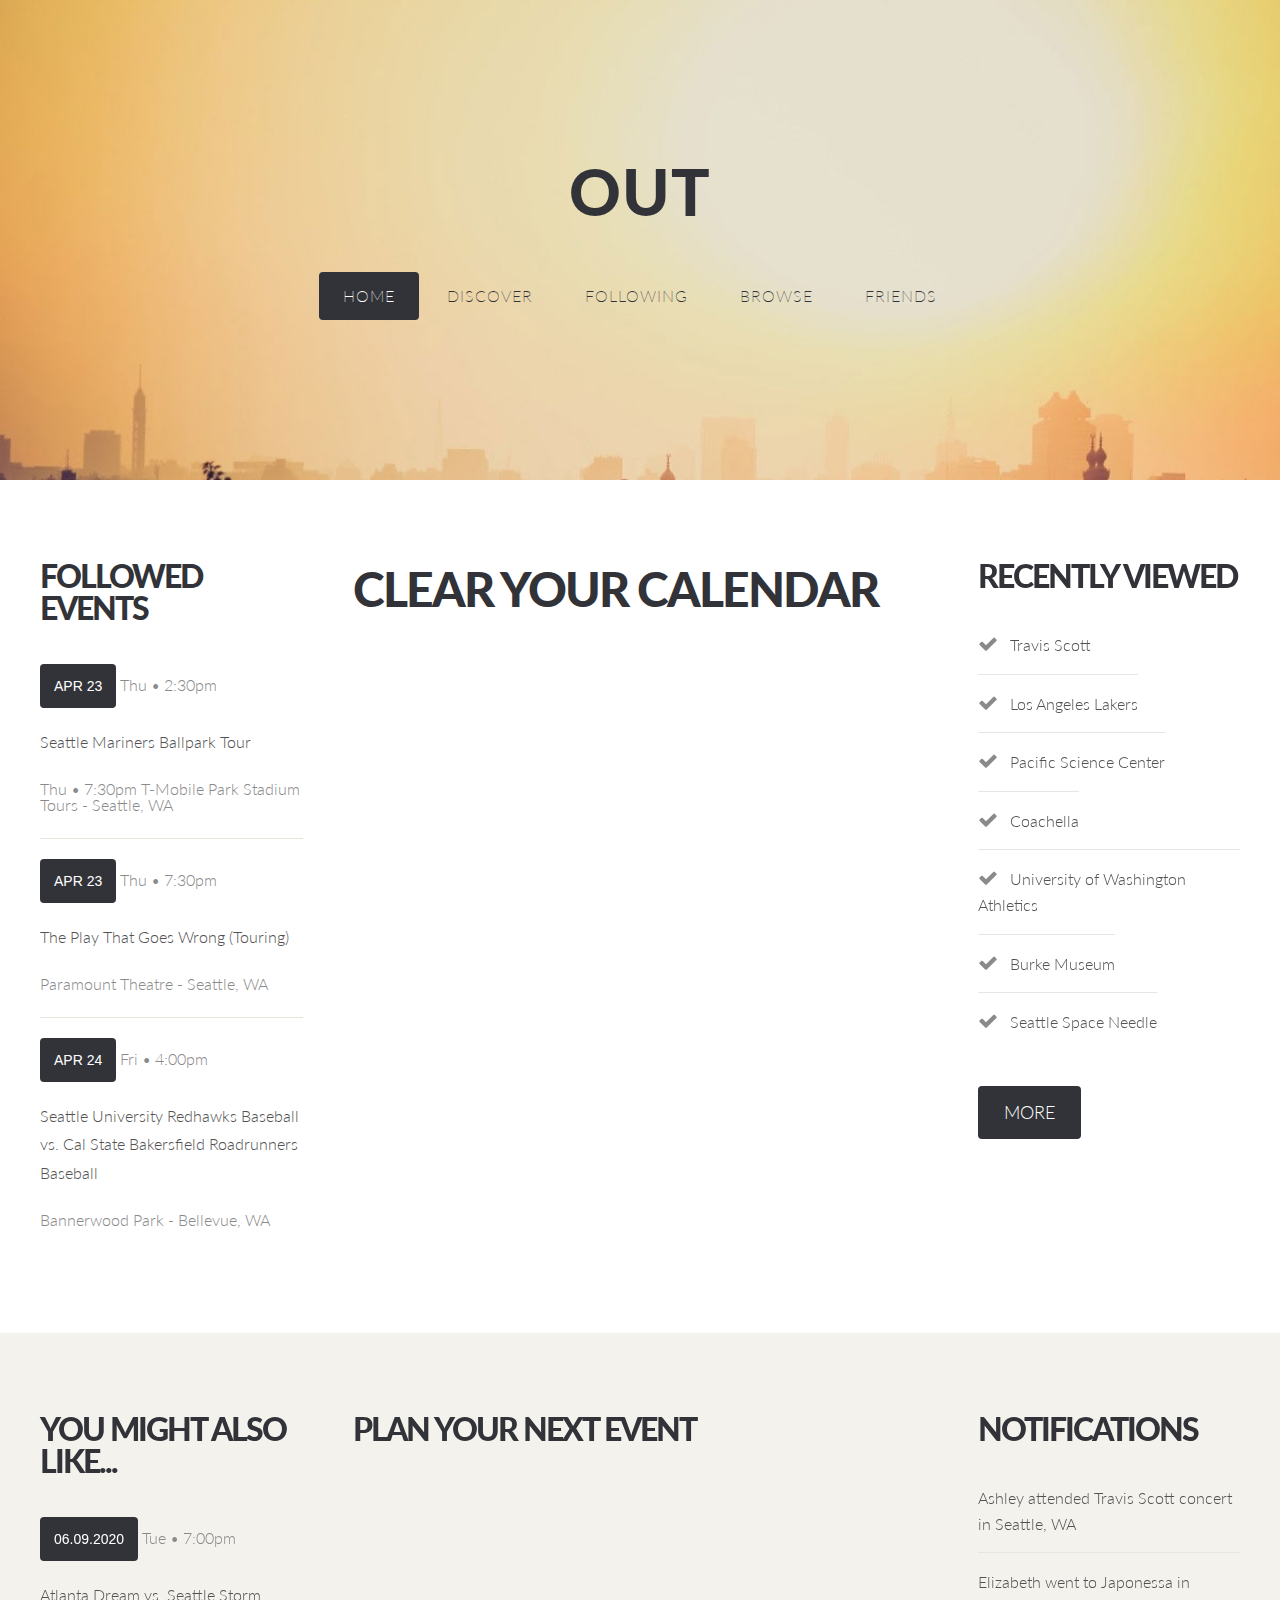
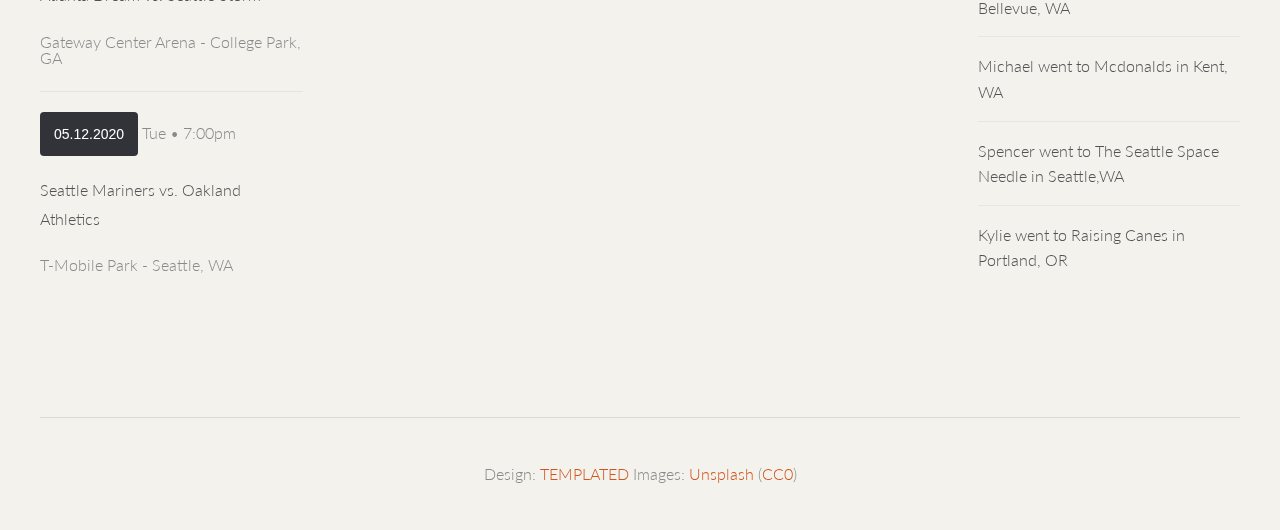
<file: templated-synchronous/index.html>
<!DOCTYPE HTML>
<!--
	Synchronous by TEMPLATED
    templated.co @templatedco
    Released for free under the Creative Commons Attribution 3.0 license (templated.co/license)
-->
<html>
	<head>
		<title>Synchronous by TEMPLATED</title>
		<meta http-equiv="content-type" content="text/html; charset=utf-8" />
		<meta name="description" content="" />
		<meta name="keywords" content="" />
		<link href='http://fonts.googleapis.com/css?family=Lato:300,400,700,900' rel='stylesheet' type='text/css'>
		<!--[if lte IE 8]><script src="js/html5shiv.js"></script><![endif]-->
		<script src="http://ajax.googleapis.com/ajax/libs/jquery/1.11.0/jquery.min.js"></script>
		<script src="js/skel.min.js"></script>
		<script src="js/skel-panels.min.js"></script>
		<script src="js/init.js"></script>
		<noscript>
			<link rel="stylesheet" href="css/skel-noscript.css" />
			<link rel="stylesheet" href="css/style.css" />
		</noscript>
		<!--[if lte IE 8]><link rel="stylesheet" href="css/ie/v8.css" /><![endif]-->
		<!--[if lte IE 9]><link rel="stylesheet" href="css/ie/v9.css" /><![endif]-->
	</head>
	<body class="homepage">
		<div id="wrapper">
			
			<!-- Header -->
			<div id="header">
				<div class="container"> 
					
					<!-- Logo -->
					<div id="logo">
						<h1><a href="#">OUT</a></h1>
						
					</div>
					
					<!-- Nav -->
					<nav id="nav">
						<ul>
							<li class="active"><a href="index.html">Home</a></li>
							<li><a href="threecolumn.html">Discover</a></li>
							<li><a href="twocolumn1.html">Following</a></li>
							<li><a href="twocolumn2.html">Browse</a></li>
							<li><a href="onecolumn.html">Friends</a></li>
						</ul>
					</nav>
				</div>
			</div>
			<!-- /Header -->
			
			<div id="page">
				<div class="container">
					<div class="row">
						<div class="3u">
							<section id="sidebar1">
								<header>
									<h2>Followed Events</h2>
								</header>
								<ul class="style3">
									<li class="first">
										<p class="date"><a href="#">Apr <b>23</b></a></p>
										
										<span>Thu • 2:30pm</span>

										<p><a href="#">Seattle Mariners Ballpark Tour </a></p>
										<span>Thu • 7:30pm</span>
										<span>T-Mobile Park Stadium Tours - Seattle, WA</span>
									</li>
									<li>
										<p class="date"><a href="#">Apr <b>23</b></a></p>
										<span>Thu • 7:30pm</span>
										<p><a href="#">The Play That Goes Wrong (Touring)</a></p>
										<span>Paramount Theatre - Seattle, WA</span>
									</li>
									<li>
										<p class="date"><a href="#">Apr <b>24</b></a> </p>
										<span>Fri • 4:00pm</span>
										<p><a href="#">Seattle University Redhawks Baseball vs. Cal State Bakersfield Roadrunners Baseball</a></p>
										<span>Bannerwood Park - Bellevue, WA</span>
									</li>
								</ul>
							</section>
						</div>
						<div class="6u skel-cell-important">
							<section id="content" >
								<header>
									<h2>Clear your calendar</h2>
									<iframe src="https://calendar.google.com/calendar/embed?src=en.usa%23holiday%40group.v.calendar.google.com&ctz=America%2FLos_Angeles" style="border: 0" width="600" height="600" frameborder="0" scrolling="no"></iframe>
								</header>
								
							</section>
						</div>
						<div class="3u">
							<section id="sidebard2">
								<header>
									<h2>Recently viewed</h2>
								</header>
								<ul class="style1">
									<li class="first"><span class="fa fa-check"></span><a href="#">Travis Scott</a></li>
									<li><span class="fa fa-check"></span><a href="#">Los Angeles Lakers</a></li>
									<li><span class="fa fa-check"></span><a href="#">Pacific Science Center</a></li>
									<li><span class="fa fa-check"></span><a href="#">Coachella</a></li>
									<li><span class="fa fa-check"></span><a href="#">University of Washington Athletics</a></li>
									<li><span class="fa fa-check"></span><a href="#">Burke Museum</a></li>
									<li><span class="fa fa-check"></span><a href="#">Seattle Space Needle</a></li>
								</ul>
								<a href="#" class="button">More</a>
							</section>
						</div>
					</div>

				</div>	
			</div>

			<!-- Footer -->
			<div id="footer">
				<div class="container">
					<div class="row">
						<div class="3u">
							<section id="box1">
								<header>
									<h2>You might also like...</h2>
								</header>
								<ul class="style3">
									<li class="first">
										<p class="date"><a href="#">06.09.2020</a></p>
										<span>Tue • 7:00pm</span>
										<p><a href="#">Atlanta Dream vs. Seattle Storm</a></p>
										<span>Gateway Center Arena - College Park, GA</span>
									</li>
									<li>
										<p class="date"><a href="#">05.12.2020</a></p>
										<span>Tue • 7:00pm</span>
										<p><a href="#">Seattle Mariners vs. Oakland Athletics </a> </p>
										<span>T-Mobile Park - Seattle, WA</span>
									</li>
								</ul>
							</section>
						</div>
						<div class="6u">
							<section id="box2">
								<header>
									<h2>plan your next event</h2>
								</header>
		
								<iframe src="https://www.google.com/maps/embed?pb=!1m18!1m12!1m3!1d21520.537710201963!2d-122.35304675334336!3d47.60538271780127!2m3!1f0!2f0!3f0!3m2!1i1024!2i768!4f13.1!3m3!1m2!1s0x54906ab6b122572d%3A0x4cc65f51348e1d43!2sDowntown%20Seattle%2C%20Seattle%2C%20WA!5e0!3m2!1sen!2sus!4v1587691685291!5m2!1sen!2sus" width="600" height="450" frameborder="0" style="border:0;" allowfullscreen="" aria-hidden="false" tabindex="0"></iframe>
							</section>
						</div>
						<div class="3u">
							<section id="box3">
								<header>
									<h2>Notifications</h2>
								</header>
								<ul class="style1">
									<li class="first"><a href="#">Ashley attended Travis Scott concert in Seattle, WA </a></li>
									<li><a href="#">Elizabeth went to Japonessa in Bellevue, WA</a></li>
									<li><a href="#">Michael went to Mcdonalds in Kent, WA</a></li>
									<li><a href="#">Spencer went to The Seattle Space Needle in Seattle,WA</a></li>
									<li><a href="#">Kylie went to Raising Canes in Portland, OR</a></li>
								</ul>
							</section>
						</div>
					</div>
				</div>
			</div>

			<!-- Copyright -->
			<div id="copyright">
				<div class="container">
					Design: <a href="http://templated.co">TEMPLATED</a> Images: <a href="http://unsplash.com">Unsplash</a> (<a href="http://unsplash.com/cc0">CC0</a>)
				</div>
			</div>
			
		</div>
	</body>
</html>
</file>
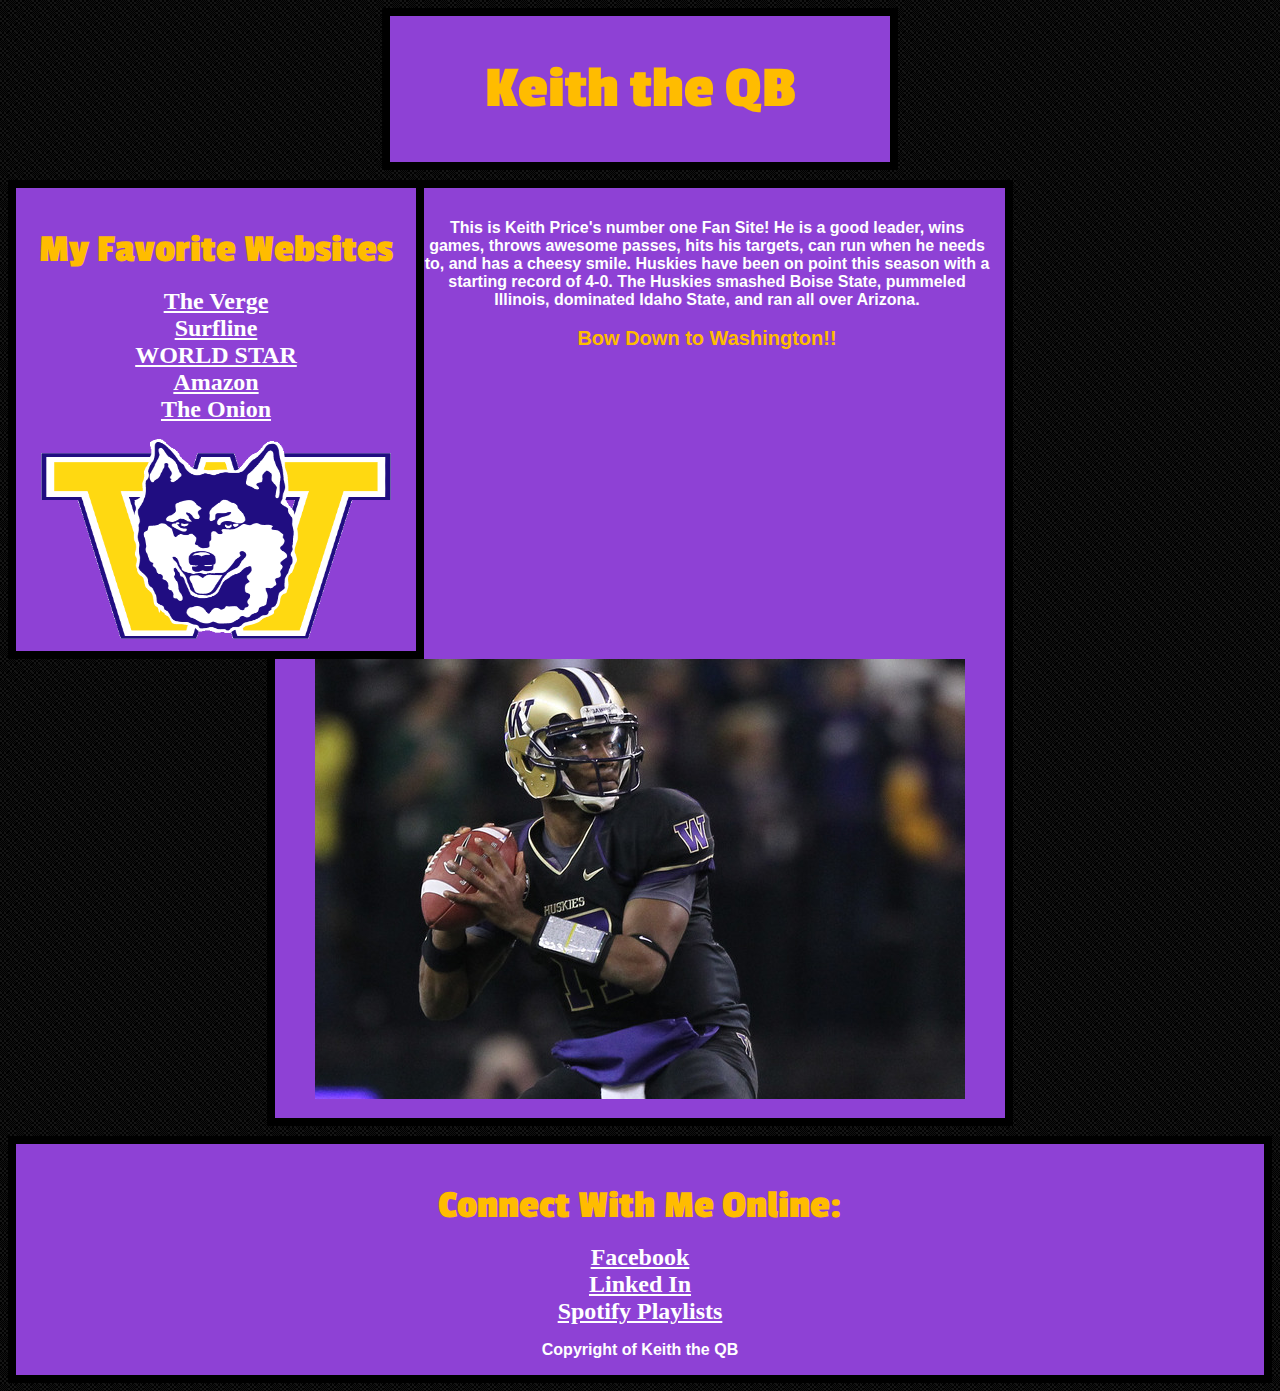
<file: introToCss.html>
<!DOCTYPE html>
	<head> 
		<title> Keith the QB  </title>
		<link rel="stylesheet" type="text/css" href="test.css" />
		<link href='http://fonts.googleapis.com/css?family=Passion+One' rel='stylesheet' type='text/css'>
	</head>

	<body>
		<div id = "Header">
			<h1> Keith the QB </h1>
		</div>
		
		<div id = "LeftNav">
			<h3> My Favorite Websites </h3>
			<ul>
				<li><a href="https://www.theverge.com">The Verge</a></li>
				<li><a href="https://www.surfline.com">Surfline</a></li>
				<li><a href="https://www.worldstarhiphop">WORLD STAR</a></li>
				<li><a href="https://www.amazon.com">Amazon</a></li>
				<li><a href="https://www.theonion.com">The Onion</a></li>
			</ul>
			<img src="icon.gif" width="350px" height="200px">
		</div>
		
		<div id = "Content">
			<p> This is Keith Price's number one Fan Site! He is a good leader, wins games, throws awesome passes, hits his targets, can run when he needs to, and has a cheesy smile. Huskies have been on point this season with a starting record of 4-0. The Huskies smashed Boise State, pummeled Illinois, dominated Idaho State, and ran all over Arizona. <br /><br /> <span id="bow">Bow Down to Washington!!</span></p>
			<img src="price.jpg">
		</div>
		
		<div id = "Footer">
			<h3>Connect With Me Online:</h3>
			<ul>
				<li><a href="https://www.Facebook.com">Facebook</a></li>
				<li><a href="https://www.Linkedin.com">Linked In</a></li>
				<li><a href="https://www.Spotify.com">Spotify Playlists</a></li>
			</ul>
			<p>Copyright of Keith the QB</p>
		</div>

	</body>

</html>
</file>
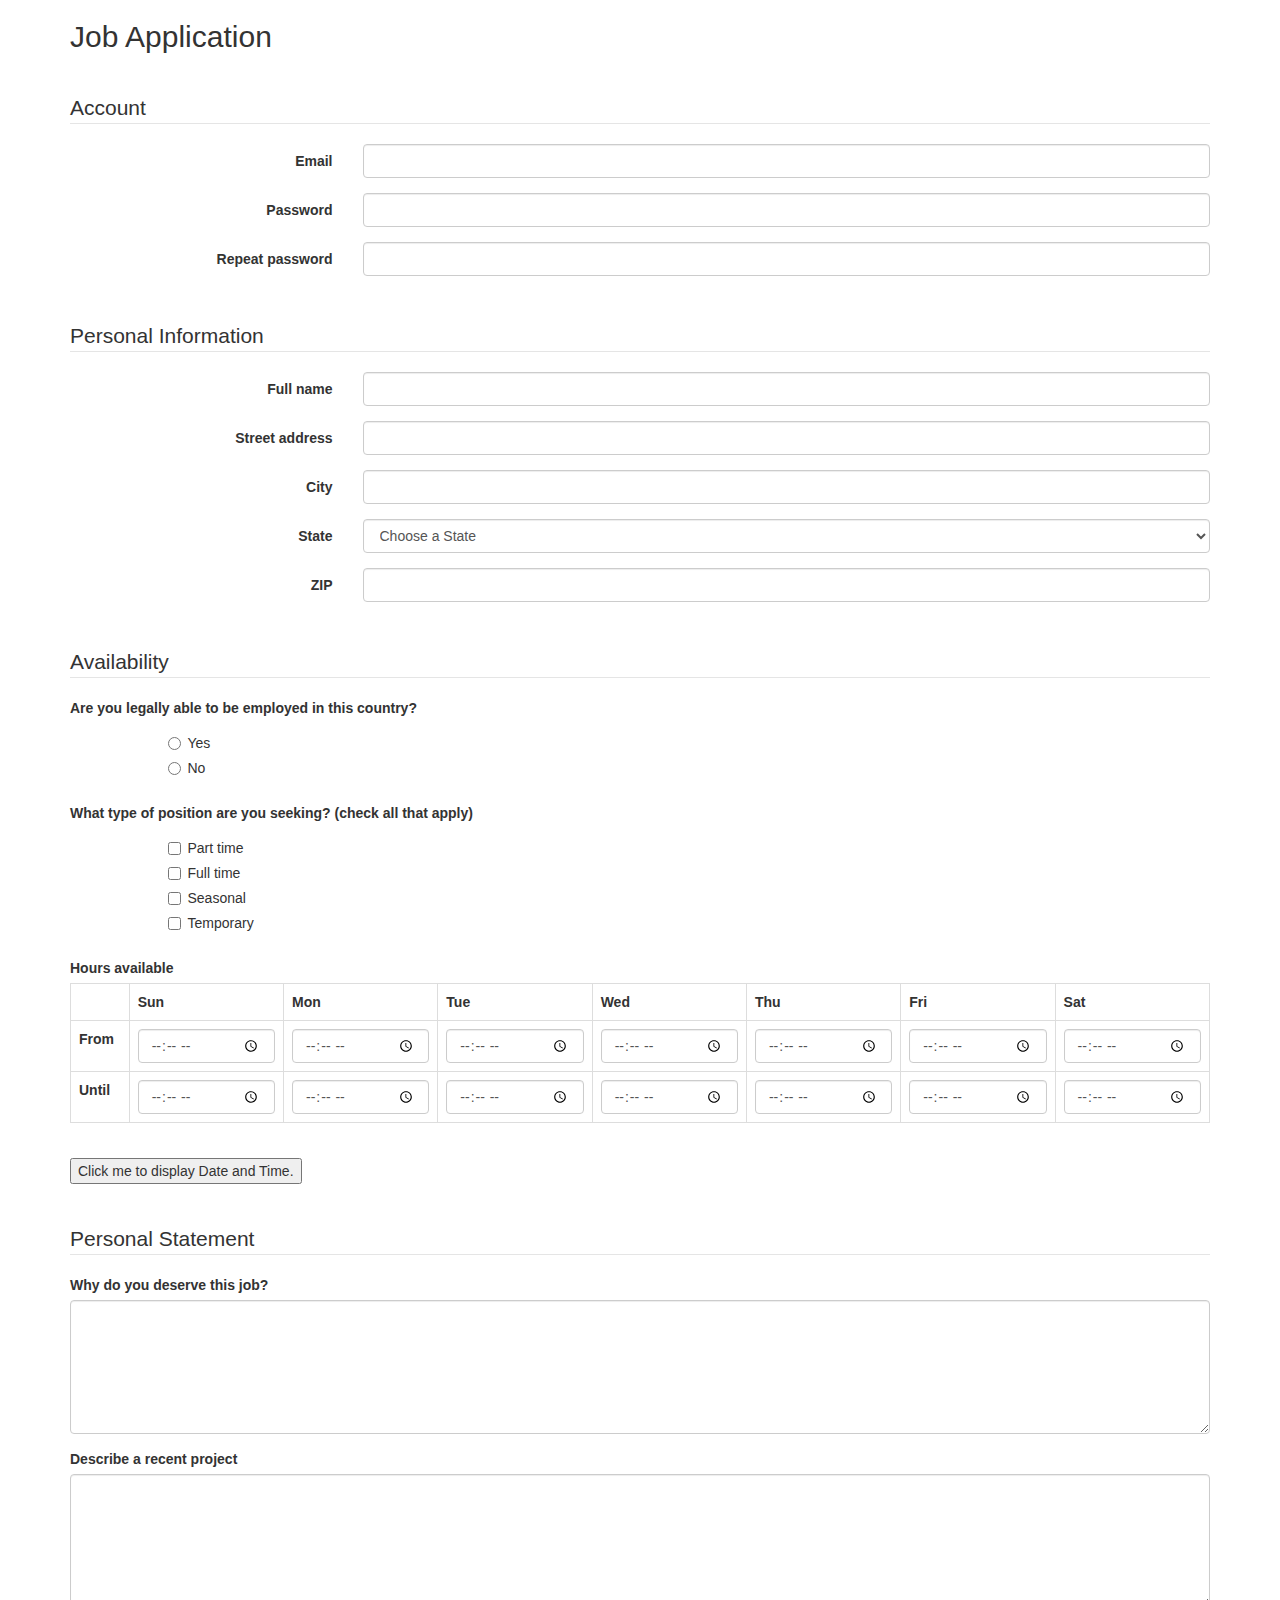
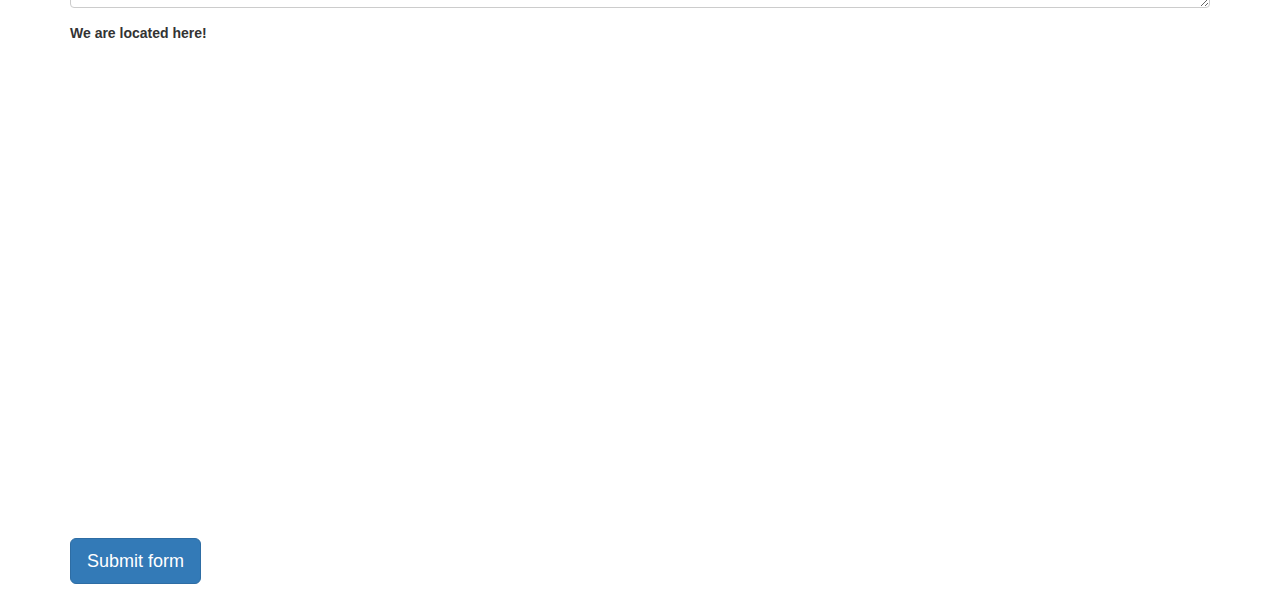
<file: JobApplicationForm.html>
<!DOCTYPE html>
<html>
<head>
	<meta charset="utf-8">
	<meta name="viewport" content="width=device-width, initial-scale=1.0">
	<title>Job Application</title>
	<link href="http://netdna.bootstrapcdn.com/bootstrap/3.0.0/css/bootstrap.min.css" rel="stylesheet">
	
</head>
<body>
<div class="container">

<h2>Job Application</h2>
<p>&nbsp;</p>

<form role="form" action="http://gclass.alexburner.com/formtest.php" method="post">

	<fieldset class="form-horizontal" >
		<legend>Account</legend>
		<div class="form-group">
			<label class="col-sm-3 control-label">Email</label>
			<div class="col-sm-9">
				<input class="form-control" type="text" name="email">
			</div>
		</div>
		<div class="form-group">
			<label class="col-sm-3 control-label">Password</label>
			<div class="col-sm-9">
				<input class="form-control" type="password" name="password">
			</div>
		</div>
		<div class="form-group">
			<label class="col-sm-3 control-label">Repeat password</label>
			<div class="col-sm-9">
				<input class="form-control" type="password" name="repeat_password">
			</div>
		</div>
	</fieldset>

	<p>&nbsp;</p>

	<fieldset class="form-horizontal" >
		<legend>Personal Information</legend>
		<div class="form-group">
			<label class="col-sm-3 control-label">Full name</label>
			<div class="col-sm-9">
				<input class="form-control" type="text" name="name">
			</div>
		</div>
		<div class="form-group">
			<label class="col-sm-3 control-label">Street address</label>
			<div class="col-sm-9">
				<input class="form-control" type="text" name="street">
			</div>
		</div>
		<div class="form-group">
			<label class="col-sm-3 control-label">City</label>
			<div class="col-sm-9">
				<input class="form-control" type="text" name="city">
			</div>
		</div>
		<div class="form-group">
			<label class="col-sm-3 control-label">State</label>
			<div class="col-sm-9">
				<select class="form-control" name="state">
					<option value="" selected="true">Choose a State</option>
					<option value="AL">Alabama</option>
					<option value="AK">Alaska</option>
					<option value="AZ">Arizona</option>
					<option value="AR">Arkansas</option>
					<option value="CA">California</option>
					<option value="CO">Colorado</option>
					<option value="CT">Connecticut</option>
					<option value="DE">Delaware</option>
					<option value="DC">District of Columbia</option>
					<option value="FL">Florida</option>
					<option value="GA">Georgia</option>
					<option value="HI">Hawaii</option>
					<option value="ID">Idaho</option>
					<option value="IL">Illinois</option>
					<option value="IN">Indiana</option>
					<option value="IA">Iowa</option>
					<option value="KS">Kansas</option>
					<option value="KY">Kentucky</option>
					<option value="LA">Louisiana</option>
					<option value="ME">Maine</option>
					<option value="MD">Maryland</option>
					<option value="MA">Massachusetts</option>
					<option value="MI">Michigan</option>
					<option value="MN">Minnesota</option>
					<option value="MS">Mississippi</option>
					<option value="MO">Missouri</option>
					<option value="MT">Montana</option>
					<option value="NE">Nebraska</option>
					<option value="NV">Nevada</option>
					<option value="NH">New Hampshire</option>
					<option value="NJ">New Jersey</option>
					<option value="NM">New Mexico</option>
					<option value="NY">New York</option>
					<option value="NC">North Carolina</option>
					<option value="ND">North Dakota</option>
					<option value="OH">Ohio</option>
					<option value="OK">Oklahoma</option>
					<option value="OR">Oregon</option>
					<option value="PA">Pennsylvania</option>
					<option value="RI">Rhode Island</option>
					<option value="SC">South Carolina</option>
					<option value="SD">South Dakota</option>
					<option value="TN">Tennessee</option>
					<option value="TX">Texas</option>
					<option value="UT">Utah</option>
					<option value="VT">Vermont</option>
					<option value="VA">Virginia</option>
					<option value="WA">Washington</option>
					<option value="WV">West Virginia</option>
					<option value="WI">Wisconsin</option>
					<option value="WY">Wyoming</option>
				</select>
			</div>
		</div>
		<div class="form-group">
			<label class="col-sm-3 control-label">ZIP</label>
			<div class="col-sm-9">
				<input class="form-control" type="text" name="zip">
			</div>
		</div>
	</fieldset>

	<p>&nbsp;</p>

	<fieldset>
		<legend>Availability</legend>
		<div class="form-group row">
			<label class="col-sm-12 control-label">Are you legally able to be employed in this country?</label>
			<div class="col-sm-offset-1 col-sm-11">
				<div class="radio">
					<label>
						<input type="radio" name="legal" value="yes">Yes
					</label>
				</div>
				<div class="radio">
					<label>
						<input type="radio" name="legal" value="no">No
					</label>
				</div>
			</div>
		</div>
		<div class="form-group row">
			<label class="col-sm-12 control-label">What type of position are you seeking? (check all that apply)</label>
			<div class="col-sm-offset-1 col-sm-11">
				<div class="checkbox">
					<label>
						<input type="checkbox" name="position_pt" value="parttime">
						Part time
					</label>
				</div>
				<div class="checkbox">
					<label>
						<input type="checkbox" name="position_ft" value="fulltime">
						Full time
					</label>
				</div>
				<div class="checkbox">
					<label>
						<input type="checkbox" name="position_sl" value="seasonal">
						Seasonal
					</label>
				</div>
				<div class="checkbox">
					<label>
						<input type="checkbox" name="position_tp" value="temporary">
						Temporary
					</label>
				</div>
			</div>
		</div>

		<div class="form-group row">
			<label class="col-sm-12 control-label">Hours available</label>
			<div class="col-sm-12">
				<table class="table table-bordered">
					<tr>
						<td></td>
						<th>Sun</th>
						<th>Mon</th>
						<th>Tue</th>
						<th>Wed</th>
						<th>Thu</th>
						<th>Fri</th>
						<th>Sat</th>
					</tr>
					<tr>
						<th>From</th>
						<td><input class="form-control" type="time" name="su_from"></td>
						<td><input class="form-control" type="time" name="mo_from"></td>
						<td><input class="form-control" type="time" name="tu_from"></td>
						<td><input class="form-control" type="time" name="we_from"></td>
						<td><input class="form-control" type="time" name="th_from"></td>
						<td><input class="form-control" type="time" name="fr_from"></td>
						<td><input class="form-control" type="time" name="sa_from"></td>
					</tr>
					<tr>
						<th>Until</th>
						<td><input class="form-control" type="time" name="su_until"></td>
						<td><input class="form-control" type="time" name="mo_until"></td>
						<td><input class="form-control" type="time" name="tu_until"></td>
						<td><input class="form-control" type="time" name="we_until"></td>
						<td><input class="form-control" type="time" name="th_until"></td>
						<td><input class="form-control" type="time" name="fr_until"></td>
						<td><input class="form-control" type="time" name="sa_until"></td>
					</tr>
				</table>
			</div>
		</div>
	</fieldset>
	<button type="button"
	onclick="document.getElementById('demo').innerHTML = Date()">
	Click me to display Date and Time.</button>
	<p id="demo"></p>
	<p>&nbsp;</p>

	<fieldset>
		<legend>Personal Statement</legend>
		<div class="form-group">
			<label class="control-label">Why do you deserve this job?</label>
			<textarea class="form-control" name="deserve" rows="6"></textarea>
		</div>
		<div class="form-group">
			<label class="control-label">Describe a recent project</label>
			<textarea class="form-control" name="project" rows="6"></textarea>
		</div>
		<p><b>We are located here!</b></p>
		<iframe src="https://www.google.com/maps/embed?pb=!1m18!1m12!1m3!1d2687.4972870156525!2d-122.30570858400851!3d47.65533507918784!2m3!1f0!2f0!3f0!3m2!1i1024!2i768!4f13.1!3m3!1m2!1s0x549014929d8535eb%3A0x6b742c7901b82ba3!2sUniversity%20of%20Washington!5e0!3m2!1sen!2sus!4v1587084903271!5m2!1sen!2sus" width="600" height="450" frameborder="0" style="border:0;" allowfullscreen="" aria-hidden="false" tabindex="0"></iframe>
		
	</fieldset>

	<p>&nbsp;</p>
	

	<input class="btn btn-primary btn-lg" type="submit" value="Submit form">

	<p>&nbsp;</p>
</form>
</div><!-- close .container -->
</body>
</html>
</file>
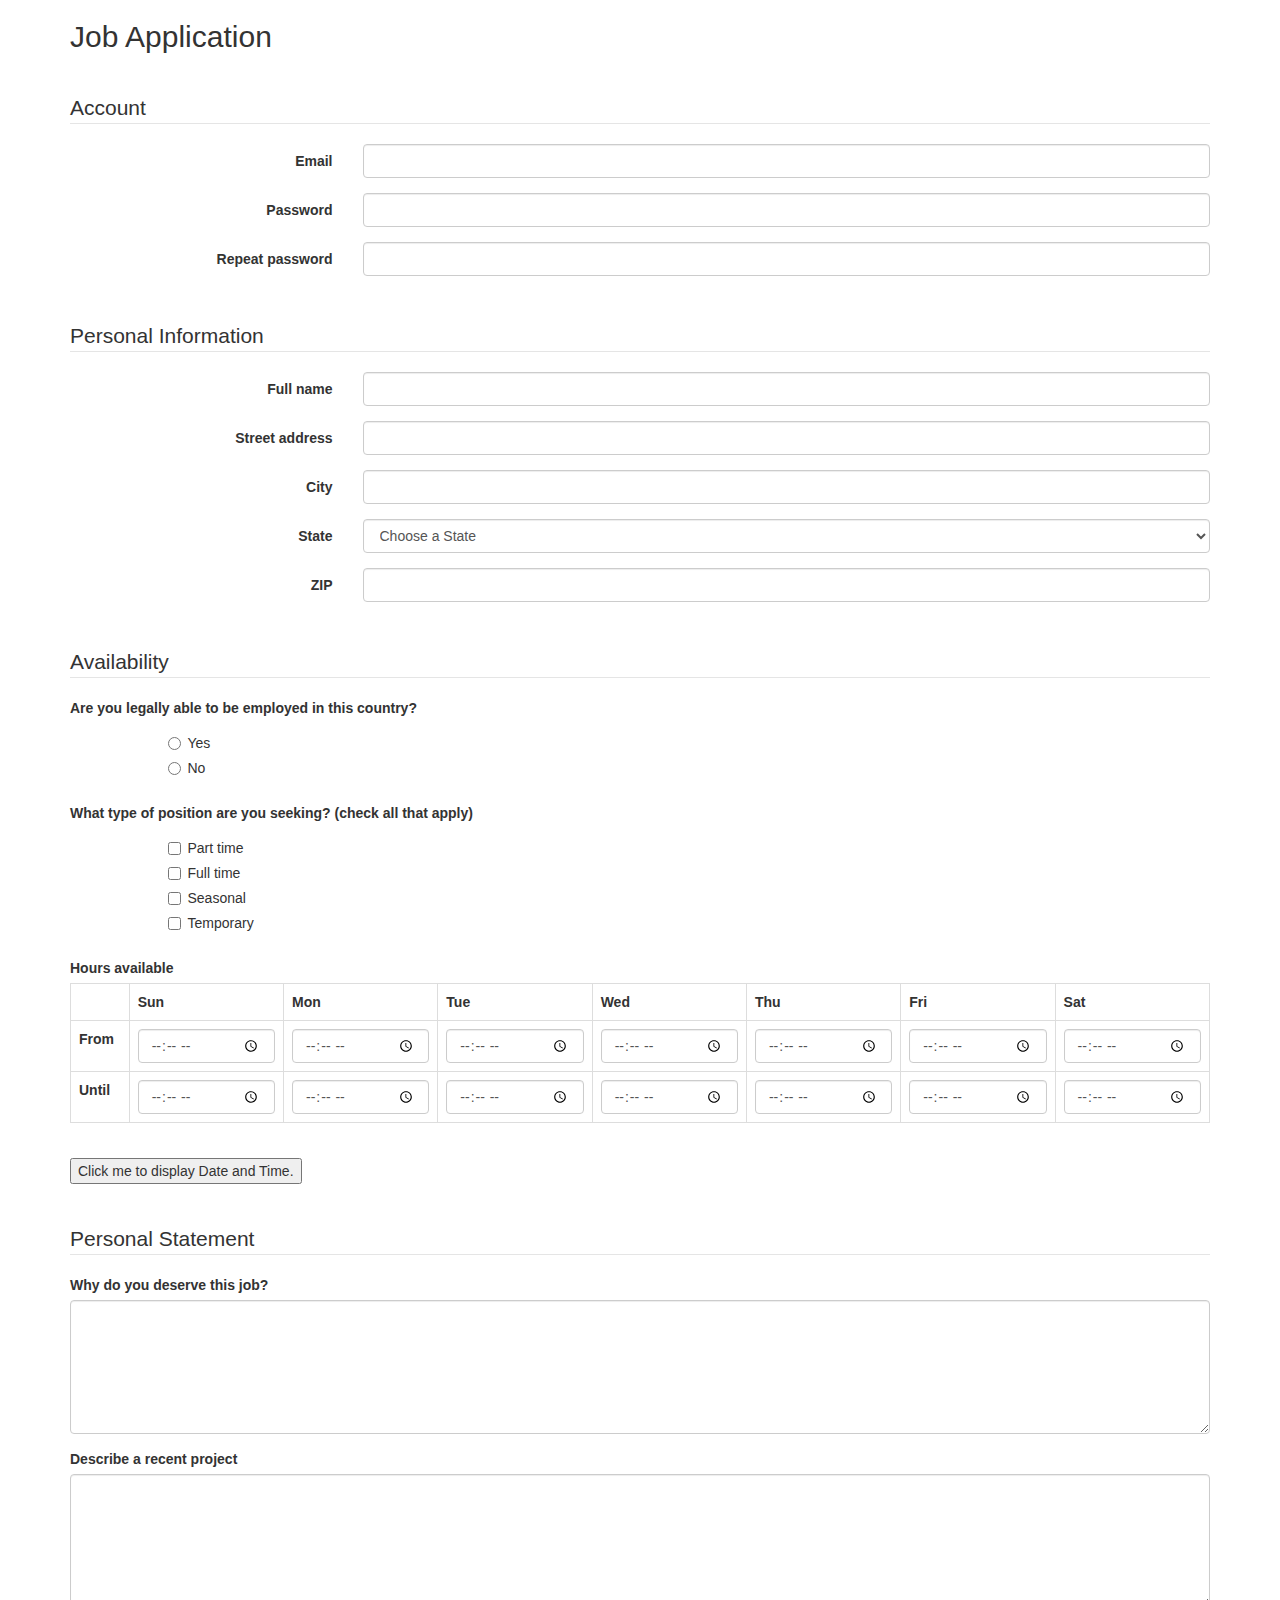
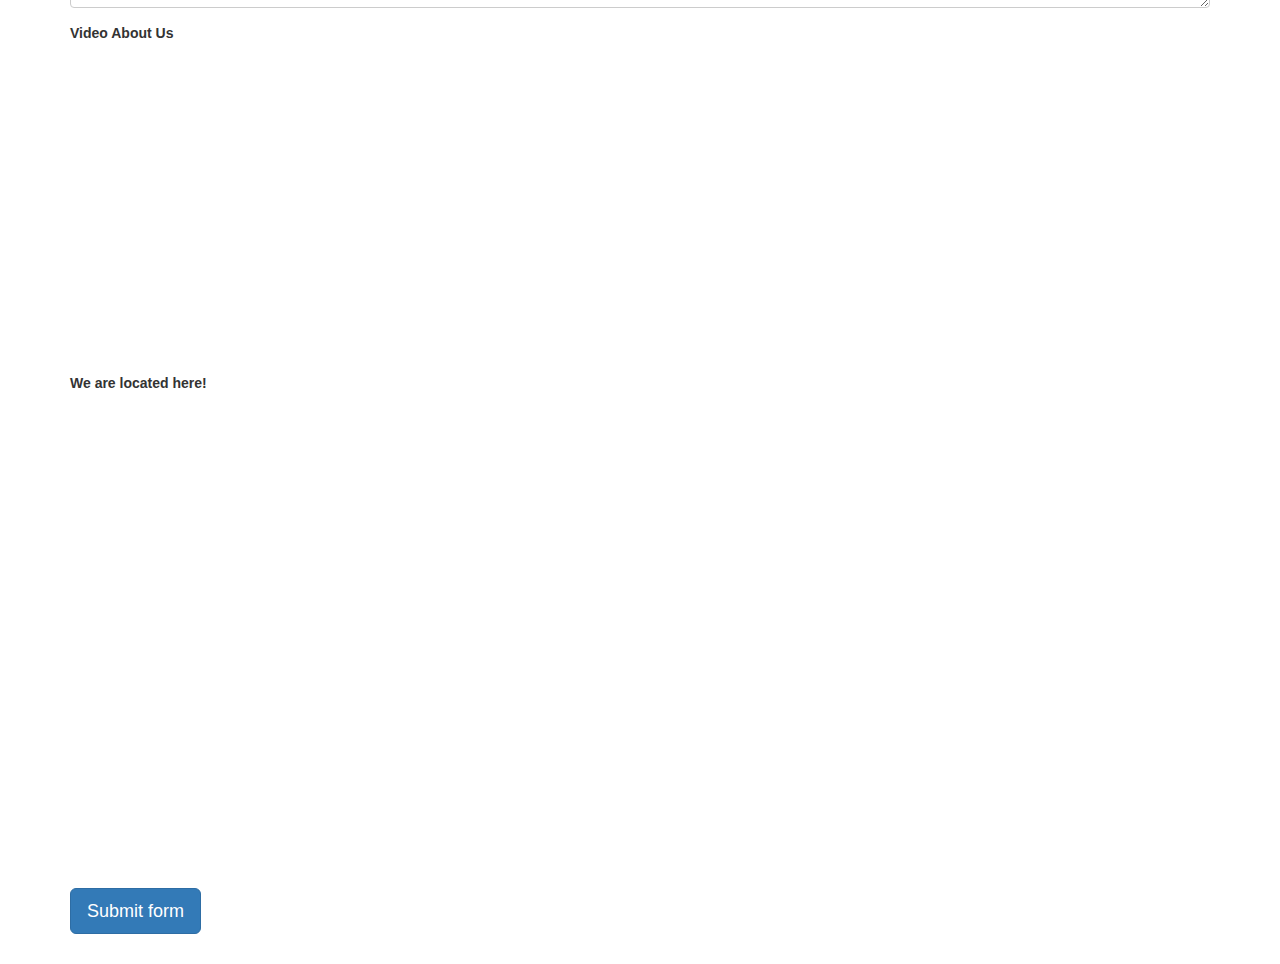
<file: jobApplicationForm.html>
<!DOCTYPE html>
<html>
<head>
	<meta charset="utf-8">
	<meta name="viewport" content="width=device-width, initial-scale=1.0">
	<title>Job Application</title>
	<link href="http://netdna.bootstrapcdn.com/bootstrap/3.0.0/css/bootstrap.min.css" rel="stylesheet">
	
</head>
<body>
<div class="container">

<h2>Job Application</h2>
<p>&nbsp;</p>

<form role="form" action="http://gclass.alexburner.com/formtest.php" method="post">

	<fieldset class="form-horizontal" >
		<legend>Account</legend>
		<div class="form-group">
			<label class="col-sm-3 control-label">Email</label>
			<div class="col-sm-9">
				<input class="form-control" type="text" name="email">
			</div>
		</div>
		<div class="form-group">
			<label class="col-sm-3 control-label">Password</label>
			<div class="col-sm-9">
				<input class="form-control" type="password" name="password">
			</div>
		</div>
		<div class="form-group">
			<label class="col-sm-3 control-label">Repeat password</label>
			<div class="col-sm-9">
				<input class="form-control" type="password" name="repeat_password">
			</div>
		</div>
	</fieldset>

	<p>&nbsp;</p>

	<fieldset class="form-horizontal" >
		<legend>Personal Information</legend>
		<div class="form-group">
			<label class="col-sm-3 control-label">Full name</label>
			<div class="col-sm-9">
				<input class="form-control" type="text" name="name">
			</div>
		</div>
		<div class="form-group">
			<label class="col-sm-3 control-label">Street address</label>
			<div class="col-sm-9">
				<input class="form-control" type="text" name="street">
			</div>
		</div>
		<div class="form-group">
			<label class="col-sm-3 control-label">City</label>
			<div class="col-sm-9">
				<input class="form-control" type="text" name="city">
			</div>
		</div>
		<div class="form-group">
			<label class="col-sm-3 control-label">State</label>
			<div class="col-sm-9">
				<select class="form-control" name="state">
					<option value="" selected="true">Choose a State</option>
					<option value="AL">Alabama</option>
					<option value="AK">Alaska</option>
					<option value="AZ">Arizona</option>
					<option value="AR">Arkansas</option>
					<option value="CA">California</option>
					<option value="CO">Colorado</option>
					<option value="CT">Connecticut</option>
					<option value="DE">Delaware</option>
					<option value="DC">District of Columbia</option>
					<option value="FL">Florida</option>
					<option value="GA">Georgia</option>
					<option value="HI">Hawaii</option>
					<option value="ID">Idaho</option>
					<option value="IL">Illinois</option>
					<option value="IN">Indiana</option>
					<option value="IA">Iowa</option>
					<option value="KS">Kansas</option>
					<option value="KY">Kentucky</option>
					<option value="LA">Louisiana</option>
					<option value="ME">Maine</option>
					<option value="MD">Maryland</option>
					<option value="MA">Massachusetts</option>
					<option value="MI">Michigan</option>
					<option value="MN">Minnesota</option>
					<option value="MS">Mississippi</option>
					<option value="MO">Missouri</option>
					<option value="MT">Montana</option>
					<option value="NE">Nebraska</option>
					<option value="NV">Nevada</option>
					<option value="NH">New Hampshire</option>
					<option value="NJ">New Jersey</option>
					<option value="NM">New Mexico</option>
					<option value="NY">New York</option>
					<option value="NC">North Carolina</option>
					<option value="ND">North Dakota</option>
					<option value="OH">Ohio</option>
					<option value="OK">Oklahoma</option>
					<option value="OR">Oregon</option>
					<option value="PA">Pennsylvania</option>
					<option value="RI">Rhode Island</option>
					<option value="SC">South Carolina</option>
					<option value="SD">South Dakota</option>
					<option value="TN">Tennessee</option>
					<option value="TX">Texas</option>
					<option value="UT">Utah</option>
					<option value="VT">Vermont</option>
					<option value="VA">Virginia</option>
					<option value="WA">Washington</option>
					<option value="WV">West Virginia</option>
					<option value="WI">Wisconsin</option>
					<option value="WY">Wyoming</option>
				</select>
			</div>
		</div>
		<div class="form-group">
			<label class="col-sm-3 control-label">ZIP</label>
			<div class="col-sm-9">
				<input class="form-control" type="text" name="zip">
			</div>
		</div>
	</fieldset>

	<p>&nbsp;</p>

	<fieldset>
		<legend>Availability</legend>
		<div class="form-group row">
			<label class="col-sm-12 control-label">Are you legally able to be employed in this country?</label>
			<div class="col-sm-offset-1 col-sm-11">
				<div class="radio">
					<label>
						<input type="radio" name="legal" value="yes">Yes
					</label>
				</div>
				<div class="radio">
					<label>
						<input type="radio" name="legal" value="no">No
					</label>
				</div>
			</div>
		</div>
		<div class="form-group row">
			<label class="col-sm-12 control-label">What type of position are you seeking? (check all that apply)</label>
			<div class="col-sm-offset-1 col-sm-11">
				<div class="checkbox">
					<label>
						<input type="checkbox" name="position_pt" value="parttime">
						Part time
					</label>
				</div>
				<div class="checkbox">
					<label>
						<input type="checkbox" name="position_ft" value="fulltime">
						Full time
					</label>
				</div>
				<div class="checkbox">
					<label>
						<input type="checkbox" name="position_sl" value="seasonal">
						Seasonal
					</label>
				</div>
				<div class="checkbox">
					<label>
						<input type="checkbox" name="position_tp" value="temporary">
						Temporary
					</label>
				</div>
			</div>
		</div>

		<div class="form-group row">
			<label class="col-sm-12 control-label">Hours available</label>
			<div class="col-sm-12">
				<table class="table table-bordered">
					<tr>
						<td></td>
						<th>Sun</th>
						<th>Mon</th>
						<th>Tue</th>
						<th>Wed</th>
						<th>Thu</th>
						<th>Fri</th>
						<th>Sat</th>
					</tr>
					<tr>
						<th>From</th>
						<td><input class="form-control" type="time" name="su_from"></td>
						<td><input class="form-control" type="time" name="mo_from"></td>
						<td><input class="form-control" type="time" name="tu_from"></td>
						<td><input class="form-control" type="time" name="we_from"></td>
						<td><input class="form-control" type="time" name="th_from"></td>
						<td><input class="form-control" type="time" name="fr_from"></td>
						<td><input class="form-control" type="time" name="sa_from"></td>
					</tr>
					<tr>
						<th>Until</th>
						<td><input class="form-control" type="time" name="su_until"></td>
						<td><input class="form-control" type="time" name="mo_until"></td>
						<td><input class="form-control" type="time" name="tu_until"></td>
						<td><input class="form-control" type="time" name="we_until"></td>
						<td><input class="form-control" type="time" name="th_until"></td>
						<td><input class="form-control" type="time" name="fr_until"></td>
						<td><input class="form-control" type="time" name="sa_until"></td>
					</tr>
				</table>
			</div>
		</div>
	</fieldset>
	<button type="button"
	onclick="document.getElementById('demo').innerHTML = Date()">
	Click me to display Date and Time.</button>
	<p id="demo"></p>
	<p>&nbsp;</p>

	<fieldset>
		<legend>Personal Statement</legend>
		<div class="form-group">
			<label class="control-label">Why do you deserve this job?</label>
			<textarea class="form-control" name="deserve" rows="6"></textarea>
		</div>
		<div class="form-group">
			<label class="control-label">Describe a recent project</label>
			<textarea class="form-control" name="project" rows="6"></textarea>
		</div>
		<p><b>Video About Us</b></p>
		<iframe width="560" height="315" src="https://www.youtube.com/embed/D4R-YZ-VZhQ" frameborder="0" allow="accelerometer; autoplay; encrypted-media; gyroscope; picture-in-picture" allowfullscreen></iframe>
		<p><b>We are located here!</b></p>
		<iframe src="https://www.google.com/maps/embed?pb=!1m18!1m12!1m3!1d2687.4972870156525!2d-122.30570858400851!3d47.65533507918784!2m3!1f0!2f0!3f0!3m2!1i1024!2i768!4f13.1!3m3!1m2!1s0x549014929d8535eb%3A0x6b742c7901b82ba3!2sUniversity%20of%20Washington!5e0!3m2!1sen!2sus!4v1587084903271!5m2!1sen!2sus" width="600" height="450" frameborder="0" style="border:0;" allowfullscreen="" aria-hidden="false" tabindex="0"></iframe>
		
	</fieldset>

	<p>&nbsp;</p>
	

	<input class="btn btn-primary btn-lg" type="submit" value="Submit form">

	<p>&nbsp;</p>
</form>
</div><!-- close .container -->
</body>
</html>
</file>
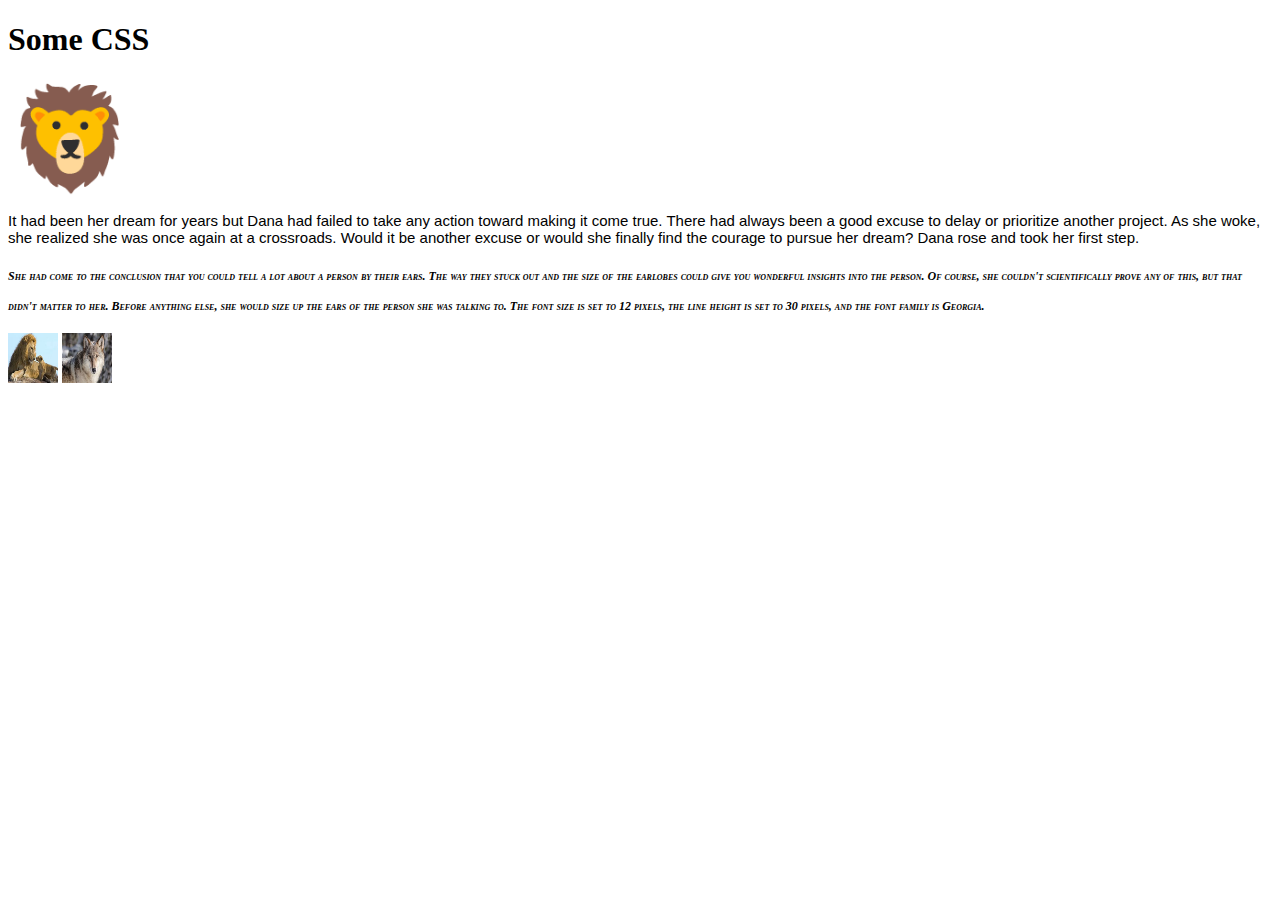
<file: someCss.html>
<!DOCTYPE html>
<html lang="en">
<head>
    <meta charset="UTF-8">
    <meta name="viewport" content="width=device-width, initial-scale=1.0">
    <title>Document</title>
</head>
<body>
    <style>
p.a {
  font: 15px Arial, sans-serif;
}

p.b {
  font: italic small-caps bold 12px/30px Georgia, serif;
}
</style>
</head>
<body>

<h1>Some CSS</h1>
   <span style='font-size:100px;'>&#129409;</span>

<p class="a"> It had been her dream for years but Dana had failed to take any action toward making it come true. There had always been a good excuse to delay or prioritize another project. As she woke, she realized she was once again at a crossroads. Would it be another excuse or would she finally find the courage to pursue her dream? Dana rose and took her first step.</p>

<p class="b">She had come to the conclusion that you could tell a lot about a person by their ears. The way they stuck out and the size of the earlobes could give you wonderful insights into the person. Of course, she couldn't scientifically prove any of this, but that didn't matter to her. Before anything else, she would size up the ears of the person she was talking to. The font size is set to 12 pixels, the line height is set to 30 pixels, and the font family is Georgia.</p>


<img src="lion.jfif" style= "height:50px; width:50px"/>
<img src="wolf.jfif" style= "height:50px; width:50px"/>
</body>
</html>
</file>
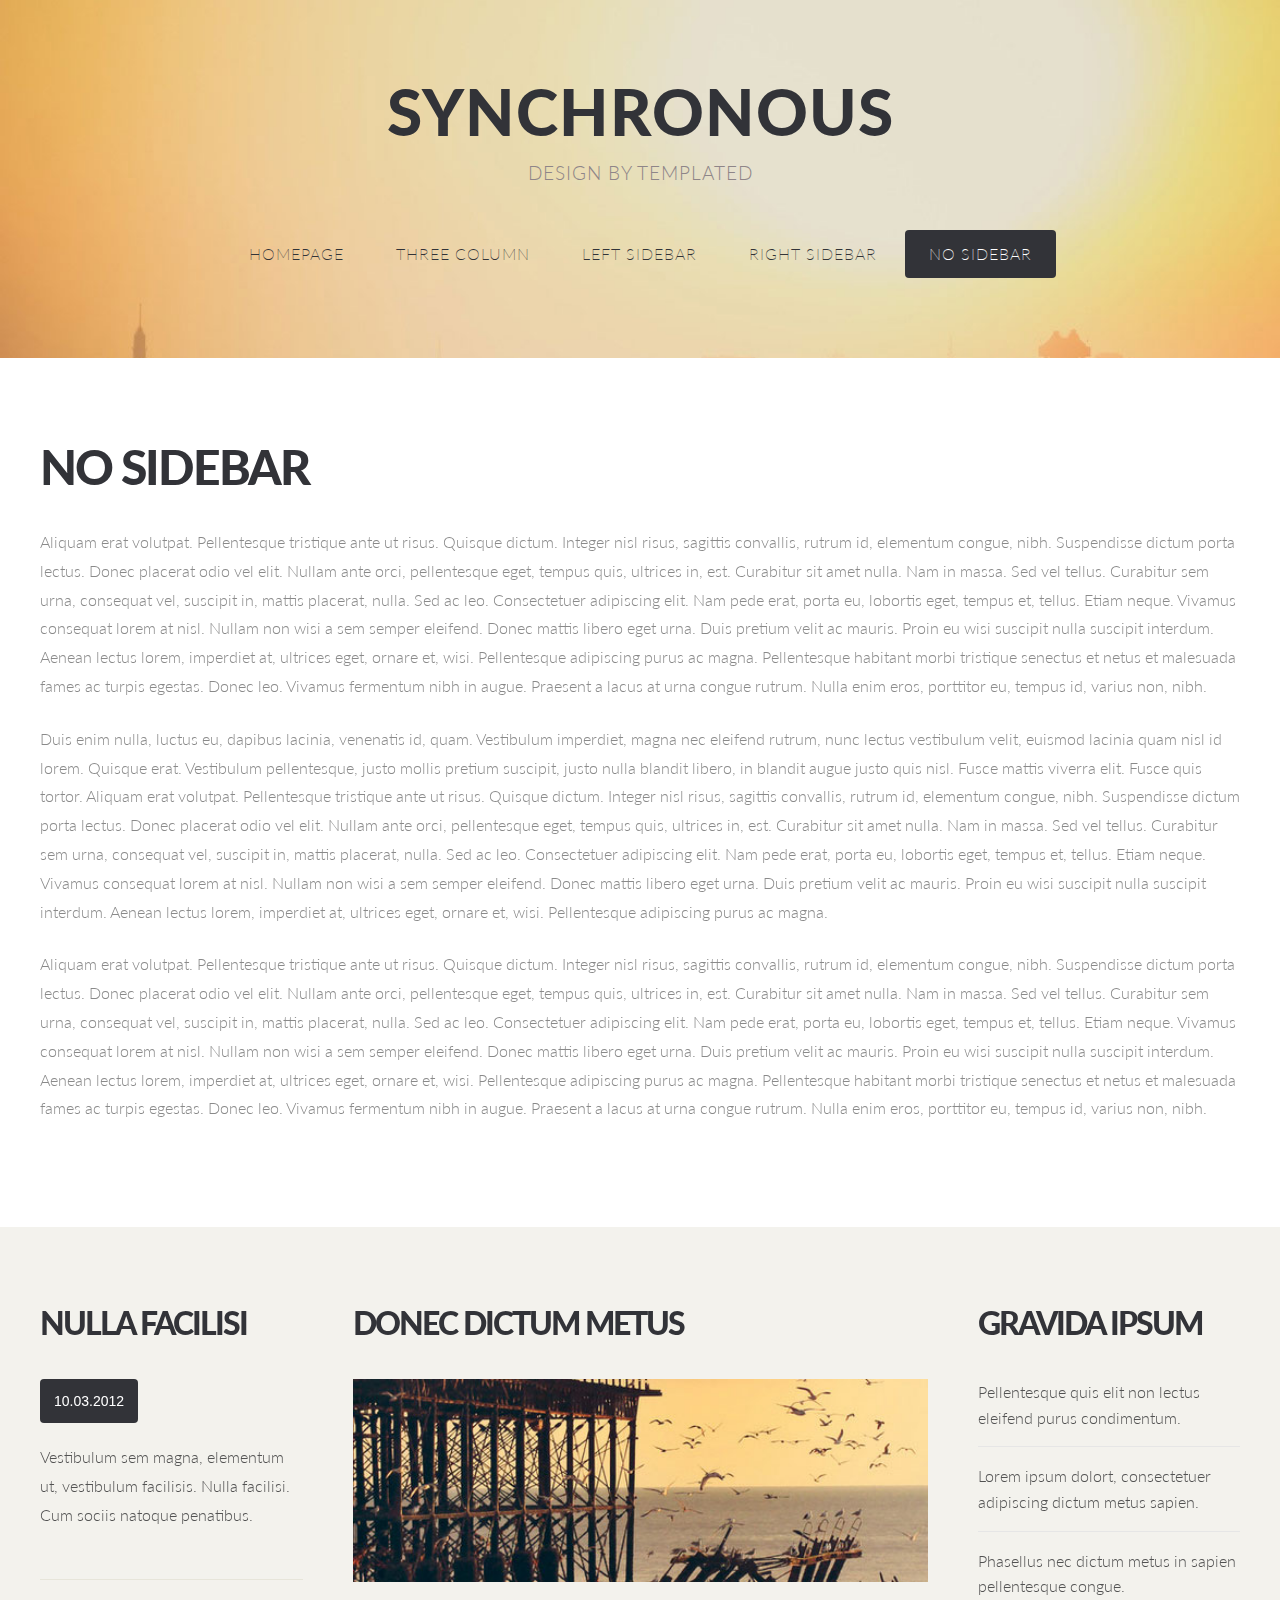
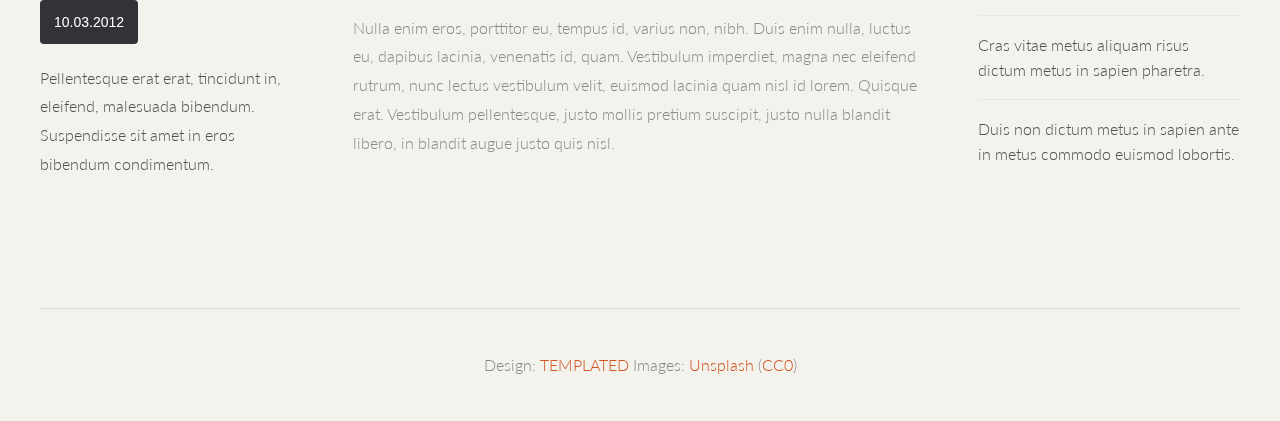
<file: templated-synchronous/onecolumn.html>
<!DOCTYPE HTML>
<!--
	Synchronous by TEMPLATED
    templated.co @templatedco
    Released for free under the Creative Commons Attribution 3.0 license (templated.co/license)
-->
<html>
	<head>
		<title>Synchronous by TEMPLATED</title>
		<meta http-equiv="content-type" content="text/html; charset=utf-8" />
		<meta name="description" content="" />
		<meta name="keywords" content="" />
		<link href='http://fonts.googleapis.com/css?family=Lato:300,400,700,900' rel='stylesheet' type='text/css'>
		<!--[if lte IE 8]><script src="js/html5shiv.js"></script><![endif]-->
		<script src="http://ajax.googleapis.com/ajax/libs/jquery/1.11.0/jquery.min.js"></script>
		<script src="js/skel.min.js"></script>
		<script src="js/skel-panels.min.js"></script>
		<script src="js/init.js"></script>
		<noscript>
			<link rel="stylesheet" href="css/skel-noscript.css" />
			<link rel="stylesheet" href="css/style.css" />
		</noscript>
		<!--[if lte IE 8]><link rel="stylesheet" href="css/ie/v8.css" /><![endif]-->
		<!--[if lte IE 9]><link rel="stylesheet" href="css/ie/v9.css" /><![endif]-->
	</head>
	<body>
		<div id="wrapper">
			
			<!-- Header -->
			<div id="header">
				<div class="container"> 
					
					<!-- Logo -->
					<div id="logo">
						<h1><a href="#">Synchronous</a></h1>
						<span>Design by TEMPLATED</span>
					</div>
					
					<!-- Nav -->
					<nav id="nav">
						<ul>
							<li><a href="index.html">Homepage</a></li>
							<li><a href="threecolumn.html">Three Column</a></li>
							<li><a href="twocolumn1.html">Left Sidebar</a></li>
							<li><a href="twocolumn2.html">Right Sidebar</a></li>
							<li class="active"><a href="onecolumn.html">No Sidebar</a></li>
						</ul>
					</nav>
				</div>
			</div>
			<!-- /Header -->
			
			<div id="page">
				<div class="container">
					<div class="row">
						<div class="12u">
							<section id="content" >
								<header>
									<h2>No Sidebar</h2>
								</header>
								<p>Aliquam erat volutpat. Pellentesque tristique ante ut risus. Quisque dictum. Integer nisl risus, sagittis convallis, rutrum id, elementum congue, nibh. Suspendisse dictum porta lectus. Donec placerat odio vel elit. Nullam ante orci, pellentesque eget, tempus quis, ultrices in, est. Curabitur sit amet nulla. Nam in massa. Sed vel tellus. Curabitur sem urna, consequat vel, suscipit in, mattis placerat, nulla. Sed ac leo. Consectetuer adipiscing elit. Nam pede erat, porta eu, lobortis eget, tempus et, tellus. Etiam neque. Vivamus consequat lorem at nisl. Nullam non wisi a sem semper eleifend. Donec mattis libero eget urna. Duis pretium velit ac mauris. Proin eu wisi suscipit nulla suscipit interdum. Aenean lectus lorem, imperdiet at, ultrices eget, ornare et, wisi. Pellentesque adipiscing purus ac magna. Pellentesque habitant morbi tristique senectus et netus et malesuada fames ac turpis egestas. Donec leo. Vivamus fermentum nibh in augue. Praesent a lacus at urna congue rutrum. Nulla enim eros, porttitor eu, tempus id, varius non, nibh. </p>
								<p>Duis enim nulla, luctus eu, dapibus lacinia, venenatis id, quam. Vestibulum imperdiet, magna nec eleifend rutrum, nunc lectus vestibulum velit, euismod lacinia quam nisl id lorem. Quisque erat. Vestibulum pellentesque, justo mollis pretium suscipit, justo nulla blandit libero, in blandit augue justo quis nisl. Fusce mattis viverra elit. Fusce quis tortor. Aliquam erat volutpat. Pellentesque tristique ante ut risus. Quisque dictum. Integer nisl risus, sagittis convallis, rutrum id, elementum congue, nibh. Suspendisse dictum porta lectus. Donec placerat odio vel elit. Nullam ante orci, pellentesque eget, tempus quis, ultrices in, est. Curabitur sit amet nulla. Nam in massa. Sed vel tellus. Curabitur sem urna, consequat vel, suscipit in, mattis placerat, nulla. Sed ac leo. Consectetuer adipiscing elit. Nam pede erat, porta eu, lobortis eget, tempus et, tellus. Etiam neque. Vivamus consequat lorem at nisl. Nullam non wisi a sem semper eleifend. Donec mattis libero eget urna. Duis pretium velit ac mauris. Proin eu wisi suscipit nulla suscipit interdum. Aenean lectus lorem, imperdiet at, ultrices eget, ornare et, wisi. Pellentesque adipiscing purus ac magna. </p>
								<p>Aliquam erat volutpat. Pellentesque tristique ante ut risus. Quisque dictum. Integer nisl risus, sagittis convallis, rutrum id, elementum congue, nibh. Suspendisse dictum porta lectus. Donec placerat odio vel elit. Nullam ante orci, pellentesque eget, tempus quis, ultrices in, est. Curabitur sit amet nulla. Nam in massa. Sed vel tellus. Curabitur sem urna, consequat vel, suscipit in, mattis placerat, nulla. Sed ac leo. Consectetuer adipiscing elit. Nam pede erat, porta eu, lobortis eget, tempus et, tellus. Etiam neque. Vivamus consequat lorem at nisl. Nullam non wisi a sem semper eleifend. Donec mattis libero eget urna. Duis pretium velit ac mauris. Proin eu wisi suscipit nulla suscipit interdum. Aenean lectus lorem, imperdiet at, ultrices eget, ornare et, wisi. Pellentesque adipiscing purus ac magna. Pellentesque habitant morbi tristique senectus et netus et malesuada fames ac turpis egestas. Donec leo. Vivamus fermentum nibh in augue. Praesent a lacus at urna congue rutrum. Nulla enim eros, porttitor eu, tempus id, varius non, nibh. </p>
							</section>
						</div>
					</div>

				</div>	
			</div>


			<!-- Footer -->
			<div id="footer">
				<div class="container">
					<div class="row">
						<div class="3u">
							<section id="box1">
								<header>
									<h2>Nulla facilisi</h2>
								</header>
								<ul class="style3">
									<li class="first">
										<p class="date"><a href="#">10.03.2012</a></p>
										<p><a href="#">Vestibulum sem magna, elementum ut, vestibulum facilisis. Nulla facilisi. Cum sociis natoque penatibus.</a></p>
									</li>
									<li>
										<p class="date"><a href="#">10.03.2012</a></p>
										<p><a href="#">Pellentesque erat erat, tincidunt in, eleifend, malesuada bibendum. Suspendisse sit amet  in eros bibendum condimentum. </a> </p>
									</li>
								</ul>
							</section>
						</div>
						<div class="6u">
							<section id="box2">
								<header>
									<h2>Donec dictum metus</h2>
								</header>
								<div> <a href="#" class="image full"><img src="images/pics02.jpg" alt=""></a> </div>
								<p>Nulla enim eros, porttitor eu, tempus id, varius non, nibh. Duis enim nulla, luctus eu, dapibus lacinia, venenatis id, quam. Vestibulum imperdiet, magna nec eleifend rutrum, nunc lectus vestibulum velit, euismod lacinia quam nisl id lorem. Quisque erat. Vestibulum pellentesque, justo mollis pretium suscipit, justo nulla blandit libero, in blandit augue justo quis nisl.</p>
							</section>
						</div>
						<div class="3u">
							<section id="box3">
								<header>
									<h2>Gravida ipsum</h2>
								</header>
								<ul class="style1">
									<li class="first"><a href="#">Pellentesque quis elit non lectus eleifend purus condimentum.</a></li>
									<li><a href="#">Lorem ipsum dolort, consectetuer adipiscing dictum metus sapien.</a></li>
									<li><a href="#">Phasellus nec dictum metus in sapien pellentesque congue.</a></li>
									<li><a href="#">Cras vitae metus aliquam risus dictum metus in sapien pharetra.</a></li>
									<li><a href="#">Duis non dictum metus in sapien ante in metus commodo euismod lobortis.</a></li>
								</ul>
							</section>
						</div>
					</div>
				</div>
			</div>

			<!-- Copyright -->
			<div id="copyright">
				<div class="container">
					Design: <a href="http://templated.co">TEMPLATED</a> Images: <a href="http://unsplash.com">Unsplash</a> (<a href="http://unsplash.com/cc0">CC0</a>)
				</div>
			</div>
			
		</div>
	</body>
</html>
</file>
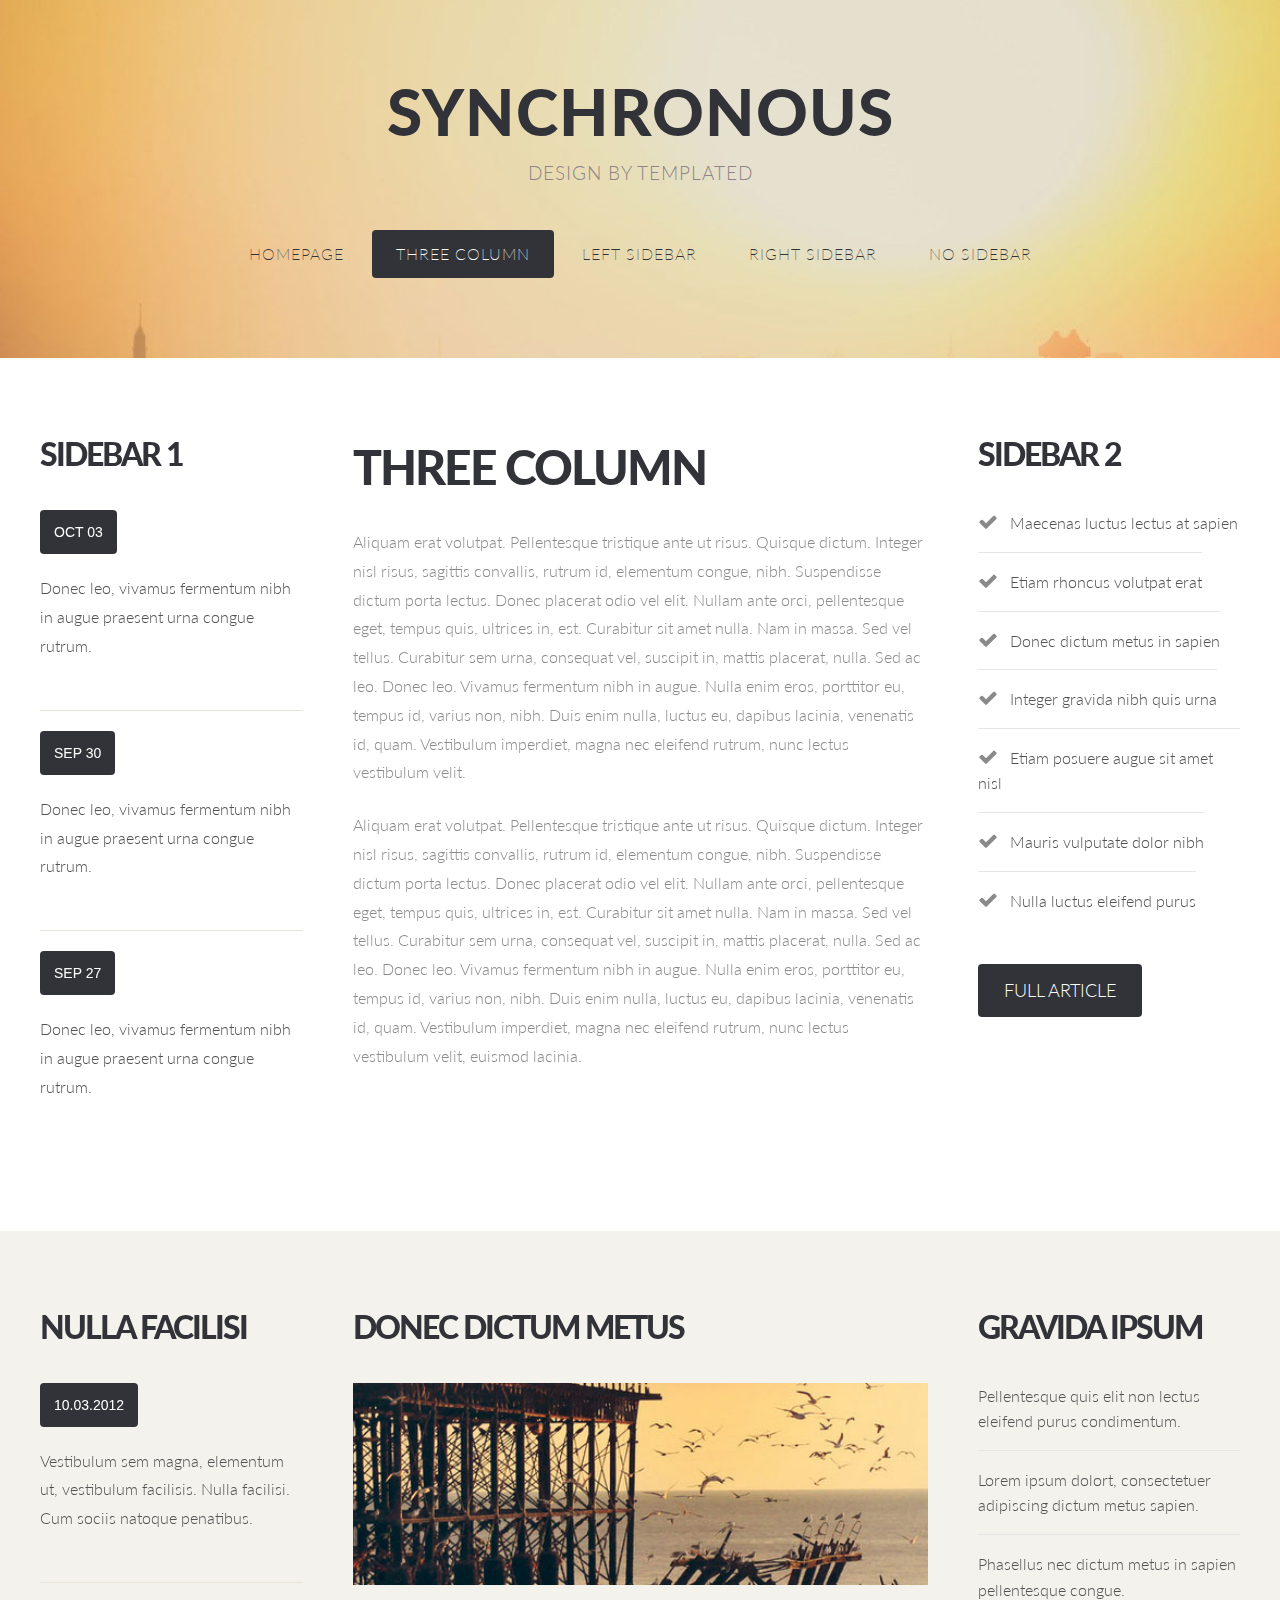
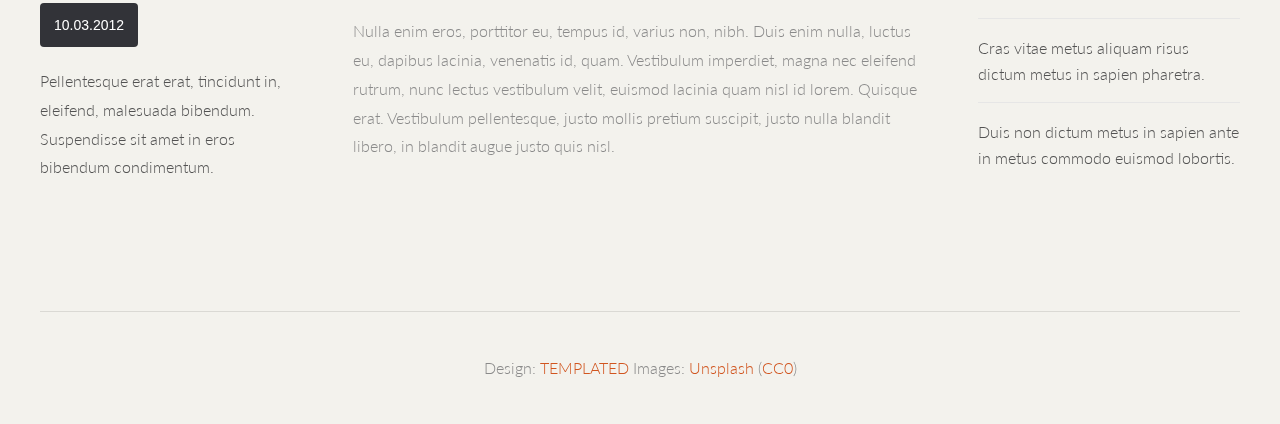
<file: templated-synchronous/threecolumn.html>
<!DOCTYPE HTML>
<!--
	Synchronous by TEMPLATED
    templated.co @templatedco
    Released for free under the Creative Commons Attribution 3.0 license (templated.co/license)
-->
<html>
	<head>
		<title>Synchronous by TEMPLATED</title>
		<meta http-equiv="content-type" content="text/html; charset=utf-8" />
		<meta name="description" content="" />
		<meta name="keywords" content="" />
		<link href='http://fonts.googleapis.com/css?family=Lato:300,400,700,900' rel='stylesheet' type='text/css'>
		<!--[if lte IE 8]><script src="js/html5shiv.js"></script><![endif]-->
		<script src="http://ajax.googleapis.com/ajax/libs/jquery/1.11.0/jquery.min.js"></script>
		<script src="js/skel.min.js"></script>
		<script src="js/skel-panels.min.js"></script>
		<script src="js/init.js"></script>
		<noscript>
			<link rel="stylesheet" href="css/skel-noscript.css" />
			<link rel="stylesheet" href="css/style.css" />
		</noscript>
		<!--[if lte IE 8]><link rel="stylesheet" href="css/ie/v8.css" /><![endif]-->
		<!--[if lte IE 9]><link rel="stylesheet" href="css/ie/v9.css" /><![endif]-->
	</head>
	<body>
		<div id="wrapper">
			
			<!-- Header -->
			<div id="header">
				<div class="container"> 
					
					<!-- Logo -->
					<div id="logo">
						<h1><a href="#">Synchronous</a></h1>
						<span>Design by TEMPLATED</span>
					</div>
					
					<!-- Nav -->
					<nav id="nav">
						<ul>
							<li><a href="index.html">Homepage</a></li>
							<li class="active"><a href="threecolumn.html">Three Column</a></li>
							<li><a href="twocolumn1.html">Left Sidebar</a></li>
							<li><a href="twocolumn2.html">Right Sidebar</a></li>
							<li><a href="onecolumn.html">No Sidebar</a></li>
						</ul>
					</nav>
				</div>
			</div>
			<!-- /Header -->
			
			<div id="page">
				<div class="container">
					<div class="row">
						<div class="3u">
							<section id="sidebar1">
								<header>
									<h2>Sidebar 1</h2>
								</header>
								<ul class="style3">
									<li class="first">
										<p class="date"><a href="#">Oct <b>03</b></a></p>
										<p><a href="#">Donec leo, vivamus fermentum nibh in augue praesent urna congue rutrum. </a></p>
									</li>
									<li>
										<p class="date"><a href="#">Sep <b>30</b></a></p>
										<p><a href="#">Donec leo, vivamus fermentum nibh in augue praesent urna congue rutrum.</a></p>
									</li>
									<li>
										<p class="date"><a href="#">Sep <b>27</b></a> </p>
										<p><a href="#">Donec leo, vivamus fermentum nibh in augue praesent urna congue rutrum.</a></p>
									</li>
								</ul>
							</section>
						</div>
						<div class="6u skel-cell-important">
							<section id="content" >
								<header>
									<h2>Three Column</h2>
								</header>
								<p>Aliquam erat volutpat. Pellentesque tristique ante ut risus. Quisque dictum. Integer nisl risus, sagittis convallis, rutrum id, elementum congue, nibh. Suspendisse dictum porta lectus. Donec placerat odio vel elit. Nullam ante orci, pellentesque eget, tempus quis, ultrices in, est. Curabitur sit amet nulla. Nam in massa. Sed vel tellus. Curabitur sem urna, consequat vel, suscipit in, mattis placerat, nulla. Sed ac leo. Donec leo. Vivamus fermentum nibh in augue. Nulla enim eros, porttitor eu, tempus id, varius non, nibh. Duis enim nulla, luctus eu, dapibus lacinia, venenatis id, quam. Vestibulum imperdiet, magna nec eleifend rutrum, nunc lectus vestibulum velit.</p>
								<p>Aliquam erat volutpat. Pellentesque tristique ante ut risus. Quisque dictum. Integer nisl risus, sagittis convallis, rutrum id, elementum congue, nibh. Suspendisse dictum porta lectus. Donec placerat odio vel elit. Nullam ante orci, pellentesque eget, tempus quis, ultrices in, est. Curabitur sit amet nulla. Nam in massa. Sed vel tellus. Curabitur sem urna, consequat vel, suscipit in, mattis placerat, nulla. Sed ac leo. Donec leo. Vivamus fermentum nibh in augue. Nulla enim eros, porttitor eu, tempus id, varius non, nibh. Duis enim nulla, luctus eu, dapibus lacinia, venenatis id, quam. Vestibulum imperdiet, magna nec eleifend rutrum, nunc lectus vestibulum velit, euismod lacinia.<br>
								</p>
							</section>
						</div>
						<div class="3u">
							<section id="sidebard2">
								<header>
									<h2>Sidebar 2</h2>
								</header>
								<ul class="style1">
									<li class="first"><span class="fa fa-check"></span><a href="#">Maecenas luctus lectus at sapien</a></li>
									<li><span class="fa fa-check"></span><a href="#">Etiam rhoncus volutpat erat</a></li>
									<li><span class="fa fa-check"></span><a href="#">Donec dictum metus in sapien</a></li>
									<li><span class="fa fa-check"></span><a href="#">Integer gravida nibh quis urna</a></li>
									<li><span class="fa fa-check"></span><a href="#">Etiam posuere augue sit amet nisl</a></li>
									<li><span class="fa fa-check"></span><a href="#">Mauris vulputate dolor nibh</a></li>
									<li><span class="fa fa-check"></span><a href="#">Nulla luctus eleifend purus</a></li>
								</ul>
								<a href="#" class="button">Full Article</a>
							</section>
						</div>
					</div>

				</div>	
			</div>


			<!-- Footer -->
			<div id="footer">
				<div class="container">
					<div class="row">
						<div class="3u">
							<section id="box1">
								<header>
									<h2>Nulla facilisi</h2>
								</header>
								<ul class="style3">
									<li class="first">
										<p class="date"><a href="#">10.03.2012</a></p>
										<p><a href="#">Vestibulum sem magna, elementum ut, vestibulum facilisis. Nulla facilisi. Cum sociis natoque penatibus.</a></p>
									</li>
									<li>
										<p class="date"><a href="#">10.03.2012</a></p>
										<p><a href="#">Pellentesque erat erat, tincidunt in, eleifend, malesuada bibendum. Suspendisse sit amet  in eros bibendum condimentum. </a> </p>
									</li>
								</ul>
							</section>
						</div>
						<div class="6u">
							<section id="box2">
								<header>
									<h2>Donec dictum metus</h2>
								</header>
								<div> <a href="#" class="image full"><img src="images/pics02.jpg" alt=""></a> </div>
								<p>Nulla enim eros, porttitor eu, tempus id, varius non, nibh. Duis enim nulla, luctus eu, dapibus lacinia, venenatis id, quam. Vestibulum imperdiet, magna nec eleifend rutrum, nunc lectus vestibulum velit, euismod lacinia quam nisl id lorem. Quisque erat. Vestibulum pellentesque, justo mollis pretium suscipit, justo nulla blandit libero, in blandit augue justo quis nisl.</p>
							</section>
						</div>
						<div class="3u">
							<section id="box3">
								<header>
									<h2>Gravida ipsum</h2>
								</header>
								<ul class="style1">
									<li class="first"><a href="#">Pellentesque quis elit non lectus eleifend purus condimentum.</a></li>
									<li><a href="#">Lorem ipsum dolort, consectetuer adipiscing dictum metus sapien.</a></li>
									<li><a href="#">Phasellus nec dictum metus in sapien pellentesque congue.</a></li>
									<li><a href="#">Cras vitae metus aliquam risus dictum metus in sapien pharetra.</a></li>
									<li><a href="#">Duis non dictum metus in sapien ante in metus commodo euismod lobortis.</a></li>
								</ul>
							</section>
						</div>
					</div>
				</div>
			</div>

			<!-- Copyright -->
			<div id="copyright">
				<div class="container">
					Design: <a href="http://templated.co">TEMPLATED</a> Images: <a href="http://unsplash.com">Unsplash</a> (<a href="http://unsplash.com/cc0">CC0</a>)
				</div>
			</div>
			
		</div>
	</body>
</html>
</file>
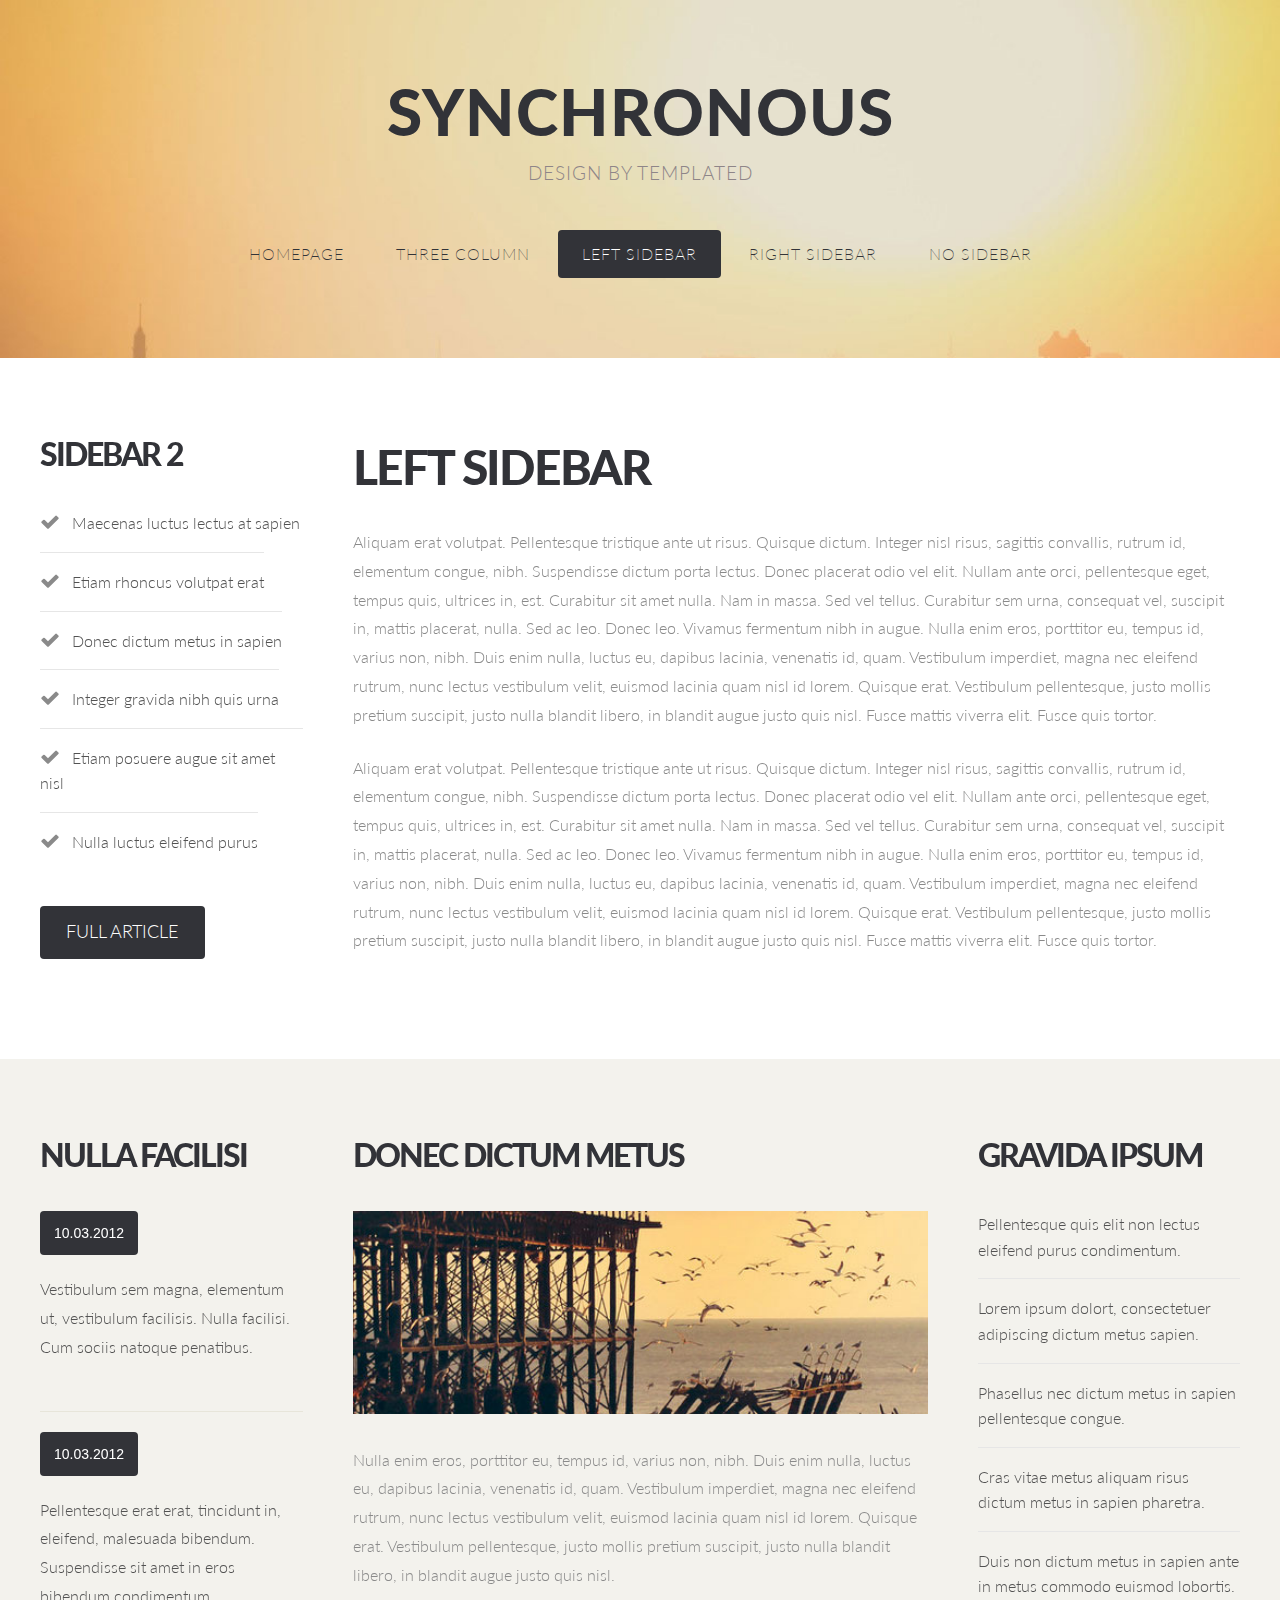
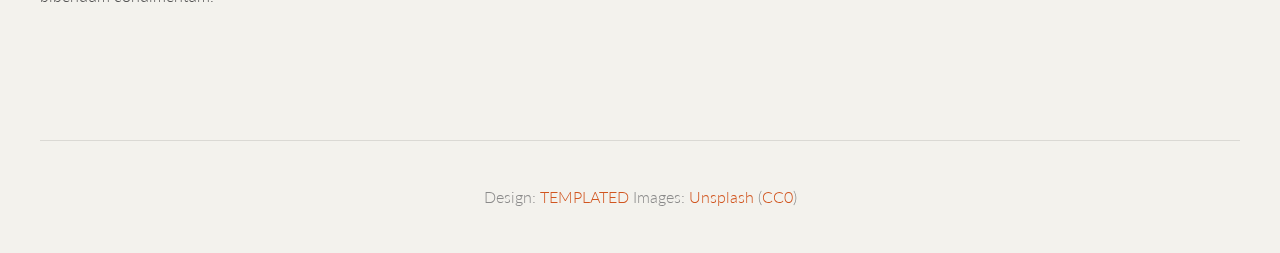
<file: templated-synchronous/twocolumn1.html>
<!DOCTYPE HTML>
<!--
	Synchronous by TEMPLATED
    templated.co @templatedco
    Released for free under the Creative Commons Attribution 3.0 license (templated.co/license)
-->
<html>
	<head>
		<title>Synchronous by TEMPLATED</title>
		<meta http-equiv="content-type" content="text/html; charset=utf-8" />
		<meta name="description" content="" />
		<meta name="keywords" content="" />
		<link href='http://fonts.googleapis.com/css?family=Lato:300,400,700,900' rel='stylesheet' type='text/css'>
		<!--[if lte IE 8]><script src="js/html5shiv.js"></script><![endif]-->
		<script src="http://ajax.googleapis.com/ajax/libs/jquery/1.11.0/jquery.min.js"></script>
		<script src="js/skel.min.js"></script>
		<script src="js/skel-panels.min.js"></script>
		<script src="js/init.js"></script>
		<noscript>
			<link rel="stylesheet" href="css/skel-noscript.css" />
			<link rel="stylesheet" href="css/style.css" />
		</noscript>
		<!--[if lte IE 8]><link rel="stylesheet" href="css/ie/v8.css" /><![endif]-->
		<!--[if lte IE 9]><link rel="stylesheet" href="css/ie/v9.css" /><![endif]-->
	</head>
	<body>
		<div id="wrapper">
			
			<!-- Header -->
			<div id="header">
				<div class="container"> 
					
					<!-- Logo -->
					<div id="logo">
						<h1><a href="#">Synchronous</a></h1>
						<span>Design by TEMPLATED</span>
					</div>
					
					<!-- Nav -->
					<nav id="nav">
						<ul>
							<li><a href="index.html">Homepage</a></li>
							<li><a href="threecolumn.html">Three Column</a></li>
							<li class="active"><a href="twocolumn1.html">Left Sidebar</a></li>
							<li><a href="twocolumn2.html">Right Sidebar</a></li>
							<li><a href="onecolumn.html">No Sidebar</a></li>
						</ul>
					</nav>
				</div>
			</div>
			<!-- /Header -->
			
			<div id="page">
				<div class="container">
					<div class="row">
						<div class="3u">
							<section id="sidebard2">
								<header>
									<h2>Sidebar 2</h2>
								</header>
								<ul class="style1">
									<li class="first"><span class="fa fa-check"></span><a href="#">Maecenas luctus lectus at sapien</a></li>
									<li><span class="fa fa-check"></span><a href="#">Etiam rhoncus volutpat erat</a></li>
									<li><span class="fa fa-check"></span><a href="#">Donec dictum metus in sapien</a></li>
									<li><span class="fa fa-check"></span><a href="#">Integer gravida nibh quis urna</a></li>
									<li><span class="fa fa-check"></span><a href="#">Etiam posuere augue sit amet nisl</a></li>
									<li><span class="fa fa-check"></span><a href="#">Nulla luctus eleifend purus</a></li>
								</ul>
								<a href="#" class="button">Full Article</a>
							</section>
						</div>
						
						
						<div class="9u skel-cell-important">
							<section id="content" >
								<header>
									<h2>Left Sidebar</h2>
								</header>
								<p>Aliquam erat volutpat. Pellentesque tristique ante ut risus. Quisque dictum. Integer nisl risus, sagittis convallis, rutrum id, elementum congue, nibh. Suspendisse dictum porta lectus. Donec placerat odio vel elit. Nullam ante orci, pellentesque eget, tempus quis, ultrices in, est. Curabitur sit amet nulla. Nam in massa. Sed vel tellus. Curabitur sem urna, consequat vel, suscipit in, mattis placerat, nulla. Sed ac leo. Donec leo. Vivamus fermentum nibh in augue. Nulla enim eros, porttitor eu, tempus id, varius non, nibh. Duis enim nulla, luctus eu, dapibus lacinia, venenatis id, quam. Vestibulum imperdiet, magna nec eleifend rutrum, nunc lectus vestibulum velit, euismod lacinia quam nisl id lorem. Quisque erat. Vestibulum pellentesque, justo mollis pretium suscipit, justo nulla blandit libero, in blandit augue justo quis nisl. Fusce mattis viverra elit. Fusce quis tortor.</p>
								<p>Aliquam erat volutpat. Pellentesque tristique ante ut risus. Quisque dictum. Integer nisl risus, sagittis convallis, rutrum id, elementum congue, nibh. Suspendisse dictum porta lectus. Donec placerat odio vel elit. Nullam ante orci, pellentesque eget, tempus quis, ultrices in, est. Curabitur sit amet nulla. Nam in massa. Sed vel tellus. Curabitur sem urna, consequat vel, suscipit in, mattis placerat, nulla. Sed ac leo. Donec leo. Vivamus fermentum nibh in augue. Nulla enim eros, porttitor eu, tempus id, varius non, nibh. Duis enim nulla, luctus eu, dapibus lacinia, venenatis id, quam. Vestibulum imperdiet, magna nec eleifend rutrum, nunc lectus vestibulum velit, euismod lacinia quam nisl id lorem. Quisque erat. Vestibulum pellentesque, justo mollis pretium suscipit, justo nulla blandit libero, in blandit augue justo quis nisl. Fusce mattis viverra elit. Fusce quis tortor.<br>
								</p>
							</section>
						</div>
					</div>

				</div>	
			</div>


			<!-- Footer -->
			<div id="footer">
				<div class="container">
					<div class="row">
						<div class="3u">
							<section id="box1">
								<header>
									<h2>Nulla facilisi</h2>
								</header>
								<ul class="style3">
									<li class="first">
										<p class="date"><a href="#">10.03.2012</a></p>
										<p><a href="#">Vestibulum sem magna, elementum ut, vestibulum facilisis. Nulla facilisi. Cum sociis natoque penatibus.</a></p>
									</li>
									<li>
										<p class="date"><a href="#">10.03.2012</a></p>
										<p><a href="#">Pellentesque erat erat, tincidunt in, eleifend, malesuada bibendum. Suspendisse sit amet  in eros bibendum condimentum. </a> </p>
									</li>
								</ul>
							</section>
						</div>
						<div class="6u">
							<section id="box2">
								<header>
									<h2>Donec dictum metus</h2>
								</header>
								<div> <a href="#" class="image full"><img src="images/pics02.jpg" alt=""></a> </div>
								<p>Nulla enim eros, porttitor eu, tempus id, varius non, nibh. Duis enim nulla, luctus eu, dapibus lacinia, venenatis id, quam. Vestibulum imperdiet, magna nec eleifend rutrum, nunc lectus vestibulum velit, euismod lacinia quam nisl id lorem. Quisque erat. Vestibulum pellentesque, justo mollis pretium suscipit, justo nulla blandit libero, in blandit augue justo quis nisl.</p>
							</section>
						</div>
						<div class="3u">
							<section id="box3">
								<header>
									<h2>Gravida ipsum</h2>
								</header>
								<ul class="style1">
									<li class="first"><a href="#">Pellentesque quis elit non lectus eleifend purus condimentum.</a></li>
									<li><a href="#">Lorem ipsum dolort, consectetuer adipiscing dictum metus sapien.</a></li>
									<li><a href="#">Phasellus nec dictum metus in sapien pellentesque congue.</a></li>
									<li><a href="#">Cras vitae metus aliquam risus dictum metus in sapien pharetra.</a></li>
									<li><a href="#">Duis non dictum metus in sapien ante in metus commodo euismod lobortis.</a></li>
								</ul>
							</section>
						</div>
					</div>
				</div>
			</div>

			<!-- Copyright -->
			<div id="copyright">
				<div class="container">
					Design: <a href="http://templated.co">TEMPLATED</a> Images: <a href="http://unsplash.com">Unsplash</a> (<a href="http://unsplash.com/cc0">CC0</a>)
				</div>
			</div>
			
		</div>
	</body>
</html>
</file>
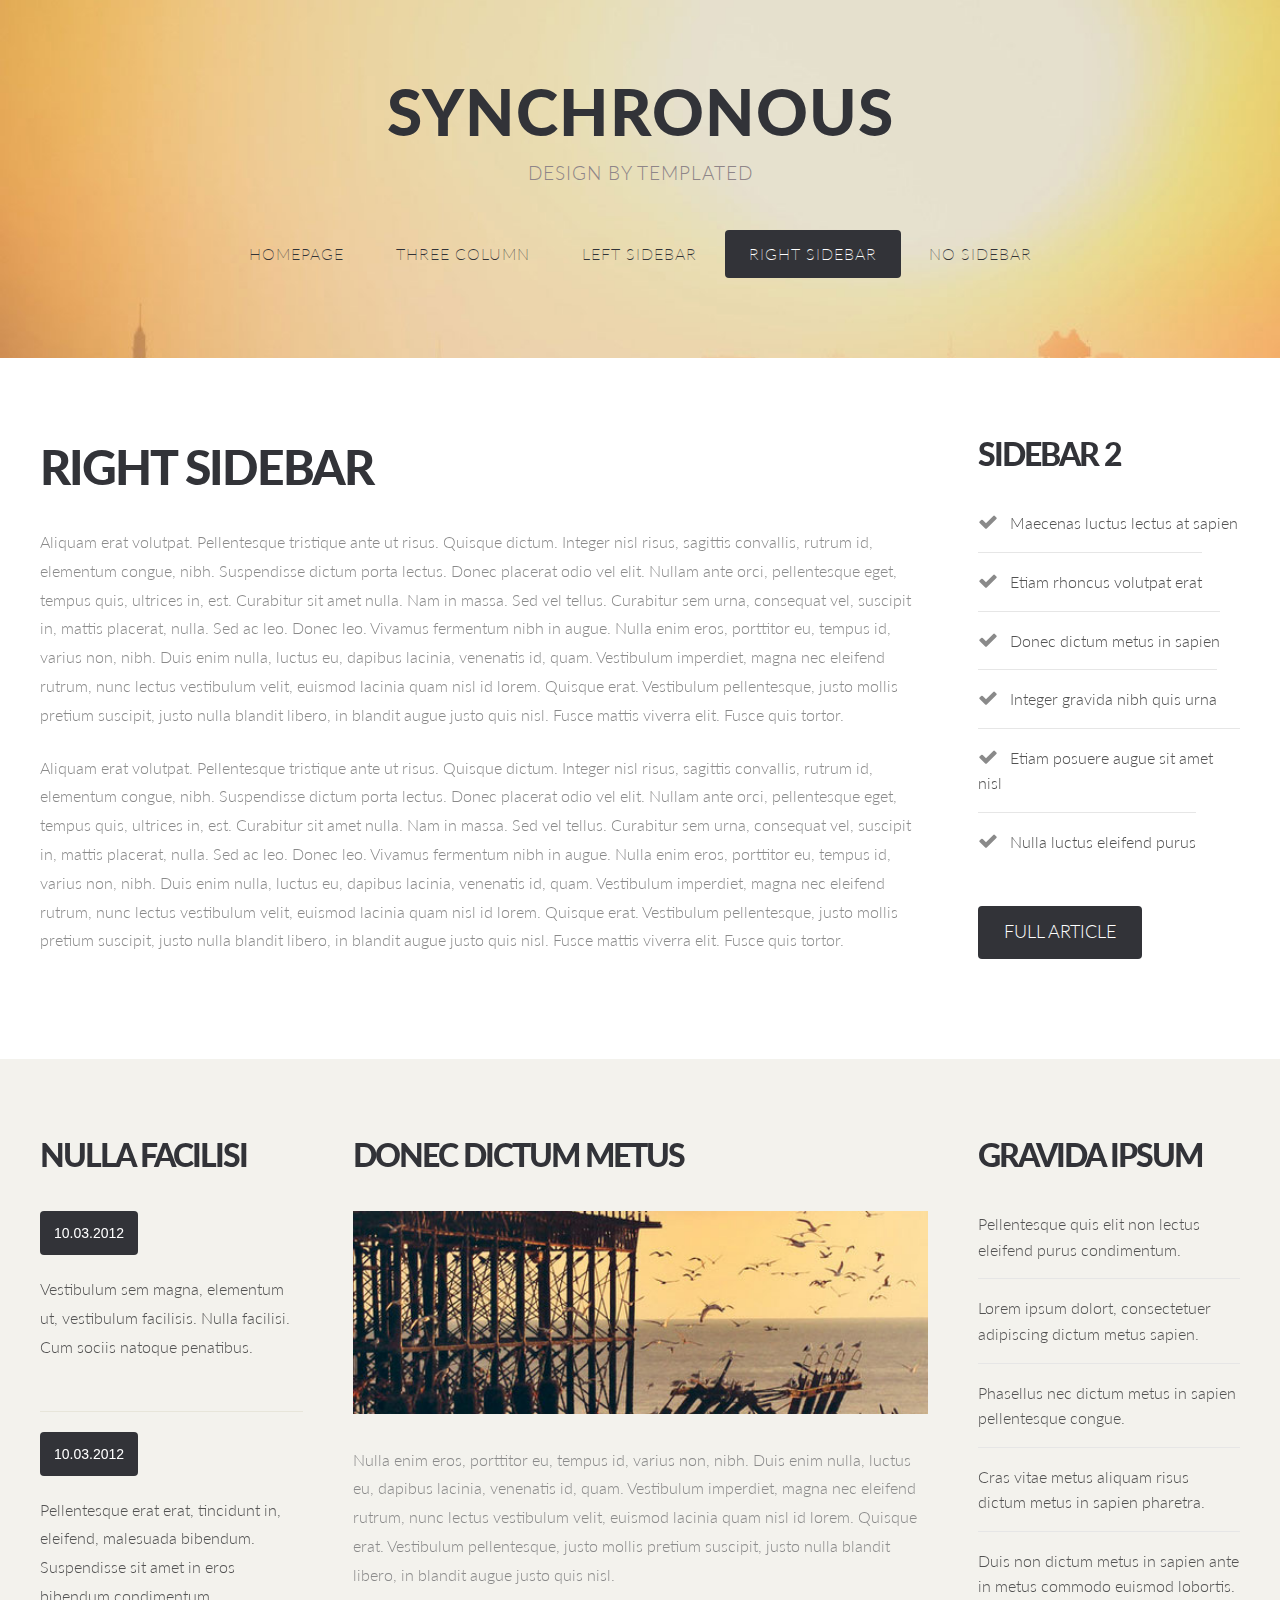
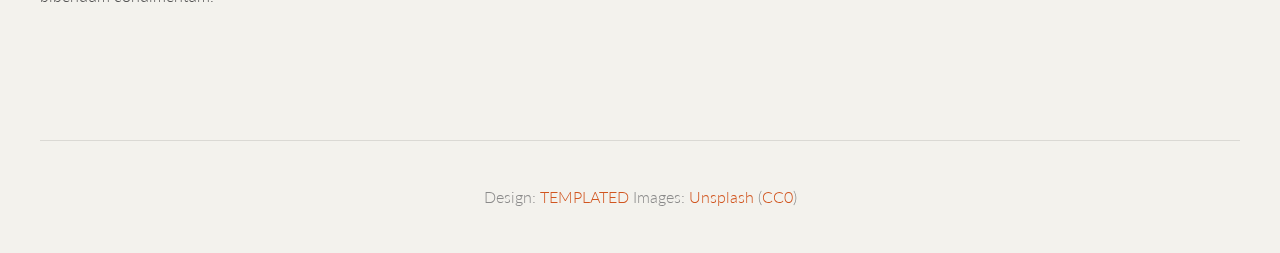
<file: templated-synchronous/twocolumn2.html>
<!DOCTYPE HTML>
<!--
	Synchronous by TEMPLATED
    templated.co @templatedco
    Released for free under the Creative Commons Attribution 3.0 license (templated.co/license)
-->
<html>
	<head>
		<title>Synchronous by TEMPLATED</title>
		<meta http-equiv="content-type" content="text/html; charset=utf-8" />
		<meta name="description" content="" />
		<meta name="keywords" content="" />
		<link href='http://fonts.googleapis.com/css?family=Lato:300,400,700,900' rel='stylesheet' type='text/css'>
		<!--[if lte IE 8]><script src="js/html5shiv.js"></script><![endif]-->
		<script src="http://ajax.googleapis.com/ajax/libs/jquery/1.11.0/jquery.min.js"></script>
		<script src="js/skel.min.js"></script>
		<script src="js/skel-panels.min.js"></script>
		<script src="js/init.js"></script>
		<noscript>
			<link rel="stylesheet" href="css/skel-noscript.css" />
			<link rel="stylesheet" href="css/style.css" />
		</noscript>
		<!--[if lte IE 8]><link rel="stylesheet" href="css/ie/v8.css" /><![endif]-->
		<!--[if lte IE 9]><link rel="stylesheet" href="css/ie/v9.css" /><![endif]-->
	</head>
	<body>
		<div id="wrapper">
			
			<!-- Header -->
			<div id="header">
				<div class="container"> 
					
					<!-- Logo -->
					<div id="logo">
						<h1><a href="#">Synchronous</a></h1>
						<span>Design by TEMPLATED</span>
					</div>
					
					<!-- Nav -->
					<nav id="nav">
						<ul>
							<li><a href="index.html">Homepage</a></li>
							<li><a href="threecolumn.html">Three Column</a></li>
							<li><a href="twocolumn1.html">Left Sidebar</a></li>
							<li class="active"><a href="twocolumn2.html">Right Sidebar</a></li>
							<li><a href="onecolumn.html">No Sidebar</a></li>
						</ul>
					</nav>
				</div>
			</div>
			<!-- /Header -->
			
			<div id="page">
				<div class="container">
					<div class="row">
						<div class="9u skel-cell-important">
							<section id="content" >
								<header>
									<h2>Right Sidebar</h2>
								</header>
								<p>Aliquam erat volutpat. Pellentesque tristique ante ut risus. Quisque dictum. Integer nisl risus, sagittis convallis, rutrum id, elementum congue, nibh. Suspendisse dictum porta lectus. Donec placerat odio vel elit. Nullam ante orci, pellentesque eget, tempus quis, ultrices in, est. Curabitur sit amet nulla. Nam in massa. Sed vel tellus. Curabitur sem urna, consequat vel, suscipit in, mattis placerat, nulla. Sed ac leo. Donec leo. Vivamus fermentum nibh in augue. Nulla enim eros, porttitor eu, tempus id, varius non, nibh. Duis enim nulla, luctus eu, dapibus lacinia, venenatis id, quam. Vestibulum imperdiet, magna nec eleifend rutrum, nunc lectus vestibulum velit, euismod lacinia quam nisl id lorem. Quisque erat. Vestibulum pellentesque, justo mollis pretium suscipit, justo nulla blandit libero, in blandit augue justo quis nisl. Fusce mattis viverra elit. Fusce quis tortor.</p>
								<p>Aliquam erat volutpat. Pellentesque tristique ante ut risus. Quisque dictum. Integer nisl risus, sagittis convallis, rutrum id, elementum congue, nibh. Suspendisse dictum porta lectus. Donec placerat odio vel elit. Nullam ante orci, pellentesque eget, tempus quis, ultrices in, est. Curabitur sit amet nulla. Nam in massa. Sed vel tellus. Curabitur sem urna, consequat vel, suscipit in, mattis placerat, nulla. Sed ac leo. Donec leo. Vivamus fermentum nibh in augue. Nulla enim eros, porttitor eu, tempus id, varius non, nibh. Duis enim nulla, luctus eu, dapibus lacinia, venenatis id, quam. Vestibulum imperdiet, magna nec eleifend rutrum, nunc lectus vestibulum velit, euismod lacinia quam nisl id lorem. Quisque erat. Vestibulum pellentesque, justo mollis pretium suscipit, justo nulla blandit libero, in blandit augue justo quis nisl. Fusce mattis viverra elit. Fusce quis tortor.<br>
								</p>
							</section>
						</div>
						<div class="3u">
							<section id="sidebard2">
								<header>
									<h2>Sidebar 2</h2>
								</header>
								<ul class="style1">
									<li class="first"><span class="fa fa-check"></span><a href="#">Maecenas luctus lectus at sapien</a></li>
									<li><span class="fa fa-check"></span><a href="#">Etiam rhoncus volutpat erat</a></li>
									<li><span class="fa fa-check"></span><a href="#">Donec dictum metus in sapien</a></li>
									<li><span class="fa fa-check"></span><a href="#">Integer gravida nibh quis urna</a></li>
									<li><span class="fa fa-check"></span><a href="#">Etiam posuere augue sit amet nisl</a></li>
									<li><span class="fa fa-check"></span><a href="#">Nulla luctus eleifend purus</a></li>
								</ul>
								<a href="#" class="button">Full Article</a>
							</section>
						</div>
					</div>

				</div>	
			</div>


			<!-- Footer -->
			<div id="footer">
				<div class="container">
					<div class="row">
						<div class="3u">
							<section id="box1">
								<header>
									<h2>Nulla facilisi</h2>
								</header>
								<ul class="style3">
									<li class="first">
										<p class="date"><a href="#">10.03.2012</a></p>
										<p><a href="#">Vestibulum sem magna, elementum ut, vestibulum facilisis. Nulla facilisi. Cum sociis natoque penatibus.</a></p>
									</li>
									<li>
										<p class="date"><a href="#">10.03.2012</a></p>
										<p><a href="#">Pellentesque erat erat, tincidunt in, eleifend, malesuada bibendum. Suspendisse sit amet  in eros bibendum condimentum. </a> </p>
									</li>
								</ul>
							</section>
						</div>
						<div class="6u">
							<section id="box2">
								<header>
									<h2>Donec dictum metus</h2>
								</header>
								<div> <a href="#" class="image full"><img src="images/pics02.jpg" alt=""></a> </div>
								<p>Nulla enim eros, porttitor eu, tempus id, varius non, nibh. Duis enim nulla, luctus eu, dapibus lacinia, venenatis id, quam. Vestibulum imperdiet, magna nec eleifend rutrum, nunc lectus vestibulum velit, euismod lacinia quam nisl id lorem. Quisque erat. Vestibulum pellentesque, justo mollis pretium suscipit, justo nulla blandit libero, in blandit augue justo quis nisl.</p>
							</section>
						</div>
						<div class="3u">
							<section id="box3">
								<header>
									<h2>Gravida ipsum</h2>
								</header>
								<ul class="style1">
									<li class="first"><a href="#">Pellentesque quis elit non lectus eleifend purus condimentum.</a></li>
									<li><a href="#">Lorem ipsum dolort, consectetuer adipiscing dictum metus sapien.</a></li>
									<li><a href="#">Phasellus nec dictum metus in sapien pellentesque congue.</a></li>
									<li><a href="#">Cras vitae metus aliquam risus dictum metus in sapien pharetra.</a></li>
									<li><a href="#">Duis non dictum metus in sapien ante in metus commodo euismod lobortis.</a></li>
								</ul>
							</section>
						</div>
					</div>
				</div>
			</div>

			<!-- Copyright -->
			<div id="copyright">
				<div class="container">
					Design: <a href="http://templated.co">TEMPLATED</a> Images: <a href="http://unsplash.com">Unsplash</a> (<a href="http://unsplash.com/cc0">CC0</a>)
				</div>
			</div>
			
		</div>
	</body>
</html>
</file>
<file: templated-synchronous/css/style.css>
/*
	Synchronous by TEMPLATED
    templated.co @templatedco
    Released for free under the Creative Commons Attribution 3.0 license (templated.co/license)
*/

@charset 'UTF-8';
@font-face{font-family:'FontAwesome';src:url('font/fontawesome-webfont.eot?v=4.0.1');src:url('font/fontawesome-webfont.eot?#iefix&v=4.0.1') format('embedded-opentype'),url('font/fontawesome-webfont.woff?v=4.0.1') format('woff'),url('font/fontawesome-webfont.ttf?v=4.0.1') format('truetype'),url('font/fontawesome-webfont.svg?v=4.0.1#fontawesomeregular') format('svg');font-weight:normal;font-style:normal}

/*********************************************************************************/
/* Basic                                                                         */
/*********************************************************************************/

	body {
		margin: 0px;
		padding: 0px;
		background: #f3f2ed;
		font-family: 'Lato', sans-serif;
		font-size: 12pt;
		font-weight: 300;
		color: #8A8A8A;
	}

	h1, h2, h3 {
		margin: 0px;
		padding: 0px;
		font-weight: 300;
	}

	p {
		margin-bottom: 1.5em;
		line-height: 180%;
	}

	a {
		color: #D1551F;
	}

	strong {
		font-weight: 700;
		color: #2A2A2A;
	}

	/* Images */

		.image
		{
			display: inline-block;
		}
		
			.image img
			{
				display: block;
				width: 100%;
			}

			.image.featured
			{
				display: block;
				width: 100%;
				margin: 0 0 2em 0;
			}
			
			.image.full
			{
				display: block;
				width: 100%;
				margin: 0 0 2em 0;
			}
			
			.image.left
			{
				float: left;
				margin: 0 2em 2em 0;
			}
			
			.image.centered
			{
				display: block;
				margin: 0 0 2em 0;
			}

				.image.centered img
				{
					margin: 0 auto;
					width: auto;
				}


	header
	{
		margin-bottom: 2.5em;
	}

	header h2
	{
		letter-spacing: -2px;
		text-transform: uppercase;
		font-weight: 900;
		font-size: 2em;
		color: #323338;
	}

	header .byline
	{
	}
	
/*********************************************************************************/
/* Icons                                                                         */
/* Powered by Font Awesome by Dave Gandy | http://fontawesome.io                 */
/* Licensed under the SIL OFL 1.1 (font), MIT (CSS)                              */
/*********************************************************************************/

	.fa
	{
		text-decoration: none;
	}

		.fa.solo
		{
		}
		
			.fa.solo span
			{
				display: none;
			}

		.fa:before
		{
			display:inline-block;
			font-family: FontAwesome;
			font-size: 1.25em;
			text-decoration: none;
			font-style: normal;
			font-weight: normal;
			line-height: 1;
			-webkit-font-smoothing:antialiased;
			-moz-osx-font-smoothing:grayscale;
		}

		.fa-lg{font-size:1.3333333333333333em;line-height:.75em;vertical-align:-15%}
		.fa-2x{font-size:2em}
		.fa-3x{font-size:3em}
		.fa-4x{font-size:4em}
		.fa-5x{font-size:5em}
		.fa-fw{width:1.2857142857142858em;text-align:center}
		.fa-ul{padding-left:0;margin-left:2.142857142857143em;list-style-type:none}.fa-ul>li{position:relative}
		.fa-li{position:absolute;left:-2.142857142857143em;width:2.142857142857143em;top:.14285714285714285em;text-align:center}.fa-li.fa-lg{left:-1.8571428571428572em}
		.fa-border{padding:.2em .25em .15em;border:solid .08em #eee;border-radius:.1em}
		.pull-right{float:right}
		.pull-left{float:left}
		.fa.pull-left{margin-right:.3em}
		.fa.pull-right{margin-left:.3em}
		.fa-spin{-webkit-animation:spin 2s infinite linear;-moz-animation:spin 2s infinite linear;-o-animation:spin 2s infinite linear;animation:spin 2s infinite linear}
		@-moz-keyframes spin{0%{-moz-transform:rotate(0deg)} 100%{-moz-transform:rotate(359deg)}}@-webkit-keyframes spin{0%{-webkit-transform:rotate(0deg)} 100%{-webkit-transform:rotate(359deg)}}@-o-keyframes spin{0%{-o-transform:rotate(0deg)} 100%{-o-transform:rotate(359deg)}}@-ms-keyframes spin{0%{-ms-transform:rotate(0deg)} 100%{-ms-transform:rotate(359deg)}}@keyframes spin{0%{transform:rotate(0deg)} 100%{transform:rotate(359deg)}}.fa-rotate-90{filter:progid:DXImageTransform.Microsoft.BasicImage(rotation=1);-webkit-transform:rotate(90deg);-moz-transform:rotate(90deg);-ms-transform:rotate(90deg);-o-transform:rotate(90deg);transform:rotate(90deg)}
		.fa-rotate-180{filter:progid:DXImageTransform.Microsoft.BasicImage(rotation=2);-webkit-transform:rotate(180deg);-moz-transform:rotate(180deg);-ms-transform:rotate(180deg);-o-transform:rotate(180deg);transform:rotate(180deg)}
		.fa-rotate-270{filter:progid:DXImageTransform.Microsoft.BasicImage(rotation=3);-webkit-transform:rotate(270deg);-moz-transform:rotate(270deg);-ms-transform:rotate(270deg);-o-transform:rotate(270deg);transform:rotate(270deg)}
		.fa-flip-horizontal{filter:progid:DXImageTransform.Microsoft.BasicImage(rotation=0, mirror=1);-webkit-transform:scale(-1, 1);-moz-transform:scale(-1, 1);-ms-transform:scale(-1, 1);-o-transform:scale(-1, 1);transform:scale(-1, 1)}
		.fa-flip-vertical{filter:progid:DXImageTransform.Microsoft.BasicImage(rotation=2, mirror=1);-webkit-transform:scale(1, -1);-moz-transform:scale(1, -1);-ms-transform:scale(1, -1);-o-transform:scale(1, -1);transform:scale(1, -1)}
		.fa-stack{position:relative;display:inline-block;width:2em;height:2em;line-height:2em;vertical-align:middle}
		.fa-stack-1x,.fa-stack-2x{position:absolute;left:0;width:100%;text-align:center}
		.fa-stack-1x{line-height:inherit}
		.fa-stack-2x{font-size:2em}
		.fa-inverse{color:#fff}
		.fa-glass:before{content:"\f000"}
		.fa-music:before{content:"\f001"}
		.fa-search:before{content:"\f002"}
		.fa-envelope-o:before{content:"\f003"}
		.fa-heart:before{content:"\f004"}
		.fa-star:before{content:"\f005"}
		.fa-star-o:before{content:"\f006"}
		.fa-user:before{content:"\f007"}
		.fa-film:before{content:"\f008"}
		.fa-th-large:before{content:"\f009"}
		.fa-th:before{content:"\f00a"}
		.fa-th-list:before{content:"\f00b"}
		.fa-check:before{content:"\f00c"}
		.fa-times:before{content:"\f00d"}
		.fa-search-plus:before{content:"\f00e"}
		.fa-search-minus:before{content:"\f010"}
		.fa-power-off:before{content:"\f011"}
		.fa-signal:before{content:"\f012"}
		.fa-gear:before,.fa-cog:before{content:"\f013"}
		.fa-trash-o:before{content:"\f014"}
		.fa-home:before{content:"\f015"}
		.fa-file-o:before{content:"\f016"}
		.fa-clock-o:before{content:"\f017"}
		.fa-road:before{content:"\f018"}
		.fa-download:before{content:"\f019"}
		.fa-arrow-circle-o-down:before{content:"\f01a"}
		.fa-arrow-circle-o-up:before{content:"\f01b"}
		.fa-inbox:before{content:"\f01c"}
		.fa-play-circle-o:before{content:"\f01d"}
		.fa-rotate-right:before,.fa-repeat:before{content:"\f01e"}
		.fa-refresh:before{content:"\f021"}
		.fa-list-alt:before{content:"\f022"}
		.fa-lock:before{content:"\f023"}
		.fa-flag:before{content:"\f024"}
		.fa-headphones:before{content:"\f025"}
		.fa-volume-off:before{content:"\f026"}
		.fa-volume-down:before{content:"\f027"}
		.fa-volume-up:before{content:"\f028"}
		.fa-qrcode:before{content:"\f029"}
		.fa-barcode:before{content:"\f02a"}
		.fa-tag:before{content:"\f02b"}
		.fa-tags:before{content:"\f02c"}
		.fa-book:before{content:"\f02d"}
		.fa-bookmark:before{content:"\f02e"}
		.fa-print:before{content:"\f02f"}
		.fa-camera:before{content:"\f030"}
		.fa-font:before{content:"\f031"}
		.fa-bold:before{content:"\f032"}
		.fa-italic:before{content:"\f033"}
		.fa-text-height:before{content:"\f034"}
		.fa-text-width:before{content:"\f035"}
		.fa-align-left:before{content:"\f036"}
		.fa-align-center:before{content:"\f037"}
		.fa-align-right:before{content:"\f038"}
		.fa-align-justify:before{content:"\f039"}
		.fa-list:before{content:"\f03a"}
		.fa-dedent:before,.fa-outdent:before{content:"\f03b"}
		.fa-indent:before{content:"\f03c"}
		.fa-video-camera:before{content:"\f03d"}
		.fa-picture-o:before{content:"\f03e"}
		.fa-pencil:before{content:"\f040"}
		.fa-map-marker:before{content:"\f041"}
		.fa-adjust:before{content:"\f042"}
		.fa-tint:before{content:"\f043"}
		.fa-edit:before,.fa-pencil-square-o:before{content:"\f044"}
		.fa-share-square-o:before{content:"\f045"}
		.fa-check-square-o:before{content:"\f046"}
		.fa-move:before{content:"\f047"}
		.fa-step-backward:before{content:"\f048"}
		.fa-fast-backward:before{content:"\f049"}
		.fa-backward:before{content:"\f04a"}
		.fa-play:before{content:"\f04b"}
		.fa-pause:before{content:"\f04c"}
		.fa-stop:before{content:"\f04d"}
		.fa-forward:before{content:"\f04e"}
		.fa-fast-forward:before{content:"\f050"}
		.fa-step-forward:before{content:"\f051"}
		.fa-eject:before{content:"\f052"}
		.fa-chevron-left:before{content:"\f053"}
		.fa-chevron-right:before{content:"\f054"}
		.fa-plus-circle:before{content:"\f055"}
		.fa-minus-circle:before{content:"\f056"}
		.fa-times-circle:before{content:"\f057"}
		.fa-check-circle:before{content:"\f058"}
		.fa-question-circle:before{content:"\f059"}
		.fa-info-circle:before{content:"\f05a"}
		.fa-crosshairs:before{content:"\f05b"}
		.fa-times-circle-o:before{content:"\f05c"}
		.fa-check-circle-o:before{content:"\f05d"}
		.fa-ban:before{content:"\f05e"}
		.fa-arrow-left:before{content:"\f060"}
		.fa-arrow-right:before{content:"\f061"}
		.fa-arrow-up:before{content:"\f062"}
		.fa-arrow-down:before{content:"\f063"}
		.fa-mail-forward:before,.fa-share:before{content:"\f064"}
		.fa-resize-full:before{content:"\f065"}
		.fa-resize-small:before{content:"\f066"}
		.fa-plus:before{content:"\f067"}
		.fa-minus:before{content:"\f068"}
		.fa-asterisk:before{content:"\f069"}
		.fa-exclamation-circle:before{content:"\f06a"}
		.fa-gift:before{content:"\f06b"}
		.fa-leaf:before{content:"\f06c"}
		.fa-fire:before{content:"\f06d"}
		.fa-eye:before{content:"\f06e"}
		.fa-eye-slash:before{content:"\f070"}
		.fa-warning:before,.fa-exclamation-triangle:before{content:"\f071"}
		.fa-plane:before{content:"\f072"}
		.fa-calendar:before{content:"\f073"}
		.fa-random:before{content:"\f074"}
		.fa-comment:before{content:"\f075"}
		.fa-magnet:before{content:"\f076"}
		.fa-chevron-up:before{content:"\f077"}
		.fa-chevron-down:before{content:"\f078"}
		.fa-retweet:before{content:"\f079"}
		.fa-shopping-cart:before{content:"\f07a"}
		.fa-folder:before{content:"\f07b"}
		.fa-folder-open:before{content:"\f07c"}
		.fa-resize-vertical:before{content:"\f07d"}
		.fa-resize-horizontal:before{content:"\f07e"}
		.fa-bar-chart-o:before{content:"\f080"}
		.fa-twitter-square:before{content:"\f081"}
		.fa-facebook-square:before{content:"\f082"}
		.fa-camera-retro:before{content:"\f083"}
		.fa-key:before{content:"\f084"}
		.fa-gears:before,.fa-cogs:before{content:"\f085"}
		.fa-comments:before{content:"\f086"}
		.fa-thumbs-o-up:before{content:"\f087"}
		.fa-thumbs-o-down:before{content:"\f088"}
		.fa-star-half:before{content:"\f089"}
		.fa-heart-o:before{content:"\f08a"}
		.fa-sign-out:before{content:"\f08b"}
		.fa-linkedin-square:before{content:"\f08c"}
		.fa-thumb-tack:before{content:"\f08d"}
		.fa-external-link:before{content:"\f08e"}
		.fa-sign-in:before{content:"\f090"}
		.fa-trophy:before{content:"\f091"}
		.fa-github-square:before{content:"\f092"}
		.fa-upload:before{content:"\f093"}
		.fa-lemon-o:before{content:"\f094"}
		.fa-phone:before{content:"\f095"}
		.fa-square-o:before{content:"\f096"}
		.fa-bookmark-o:before{content:"\f097"}
		.fa-phone-square:before{content:"\f098"}
		.fa-twitter:before{content:"\f099"}
		.fa-facebook:before{content:"\f09a"}
		.fa-github:before{content:"\f09b"}
		.fa-unlock:before{content:"\f09c"}
		.fa-credit-card:before{content:"\f09d"}
		.fa-rss:before{content:"\f09e"}
		.fa-hdd-o:before{content:"\f0a0"}
		.fa-bullhorn:before{content:"\f0a1"}
		.fa-bell:before{content:"\f0f3"}
		.fa-certificate:before{content:"\f0a3"}
		.fa-hand-o-right:before{content:"\f0a4"}
		.fa-hand-o-left:before{content:"\f0a5"}
		.fa-hand-o-up:before{content:"\f0a6"}
		.fa-hand-o-down:before{content:"\f0a7"}
		.fa-arrow-circle-left:before{content:"\f0a8"}
		.fa-arrow-circle-right:before{content:"\f0a9"}
		.fa-arrow-circle-up:before{content:"\f0aa"}
		.fa-arrow-circle-down:before{content:"\f0ab"}
		.fa-globe:before{content:"\f0ac"}
		.fa-wrench:before{content:"\f0ad"}
		.fa-tasks:before{content:"\f0ae"}
		.fa-filter:before{content:"\f0b0"}
		.fa-briefcase:before{content:"\f0b1"}
		.fa-fullscreen:before{content:"\f0b2"}
		.fa-group:before{content:"\f0c0"}
		.fa-chain:before,.fa-link:before{content:"\f0c1"}
		.fa-cloud:before{content:"\f0c2"}
		.fa-flask:before{content:"\f0c3"}
		.fa-cut:before,.fa-scissors:before{content:"\f0c4"}
		.fa-copy:before,.fa-files-o:before{content:"\f0c5"}
		.fa-paperclip:before{content:"\f0c6"}
		.fa-save:before,.fa-floppy-o:before{content:"\f0c7"}
		.fa-square:before{content:"\f0c8"}
		.fa-reorder:before{content:"\f0c9"}
		.fa-list-ul:before{content:"\f0ca"}
		.fa-list-ol:before{content:"\f0cb"}
		.fa-strikethrough:before{content:"\f0cc"}
		.fa-underline:before{content:"\f0cd"}
		.fa-table:before{content:"\f0ce"}
		.fa-magic:before{content:"\f0d0"}
		.fa-truck:before{content:"\f0d1"}
		.fa-pinterest:before{content:"\f0d2"}
		.fa-pinterest-square:before{content:"\f0d3"}
		.fa-google-plus-square:before{content:"\f0d4"}
		.fa-google-plus:before{content:"\f0d5"}
		.fa-money:before{content:"\f0d6"}
		.fa-caret-down:before{content:"\f0d7"}
		.fa-caret-up:before{content:"\f0d8"}
		.fa-caret-left:before{content:"\f0d9"}
		.fa-caret-right:before{content:"\f0da"}
		.fa-columns:before{content:"\f0db"}
		.fa-unsorted:before,.fa-sort:before{content:"\f0dc"}
		.fa-sort-down:before,.fa-sort-asc:before{content:"\f0dd"}
		.fa-sort-up:before,.fa-sort-desc:before{content:"\f0de"}
		.fa-envelope:before{content:"\f0e0"}
		.fa-linkedin:before{content:"\f0e1"}
		.fa-rotate-left:before,.fa-undo:before{content:"\f0e2"}
		.fa-legal:before,.fa-gavel:before{content:"\f0e3"}
		.fa-dashboard:before,.fa-tachometer:before{content:"\f0e4"}
		.fa-comment-o:before{content:"\f0e5"}
		.fa-comments-o:before{content:"\f0e6"}
		.fa-flash:before,.fa-bolt:before{content:"\f0e7"}
		.fa-sitemap:before{content:"\f0e8"}
		.fa-umbrella:before{content:"\f0e9"}
		.fa-paste:before,.fa-clipboard:before{content:"\f0ea"}
		.fa-lightbulb-o:before{content:"\f0eb"}
		.fa-exchange:before{content:"\f0ec"}
		.fa-cloud-download:before{content:"\f0ed"}
		.fa-cloud-upload:before{content:"\f0ee"}
		.fa-user-md:before{content:"\f0f0"}
		.fa-stethoscope:before{content:"\f0f1"}
		.fa-suitcase:before{content:"\f0f2"}
		.fa-bell-o:before{content:"\f0a2"}
		.fa-coffee:before{content:"\f0f4"}
		.fa-cutlery:before{content:"\f0f5"}
		.fa-file-text-o:before{content:"\f0f6"}
		.fa-building:before{content:"\f0f7"}
		.fa-hospital:before{content:"\f0f8"}
		.fa-ambulance:before{content:"\f0f9"}
		.fa-medkit:before{content:"\f0fa"}
		.fa-fighter-jet:before{content:"\f0fb"}
		.fa-beer:before{content:"\f0fc"}
		.fa-h-square:before{content:"\f0fd"}
		.fa-plus-square:before{content:"\f0fe"}
		.fa-angle-double-left:before{content:"\f100"}
		.fa-angle-double-right:before{content:"\f101"}
		.fa-angle-double-up:before{content:"\f102"}
		.fa-angle-double-down:before{content:"\f103"}
		.fa-angle-left:before{content:"\f104"}
		.fa-angle-right:before{content:"\f105"}
		.fa-angle-up:before{content:"\f106"}
		.fa-angle-down:before{content:"\f107"}
		.fa-desktop:before{content:"\f108"}
		.fa-laptop:before{content:"\f109"}
		.fa-tablet:before{content:"\f10a"}
		.fa-mobile-phone:before,.fa-mobile:before{content:"\f10b"}
		.fa-circle-o:before{content:"\f10c"}
		.fa-quote-left:before{content:"\f10d"}
		.fa-quote-right:before{content:"\f10e"}
		.fa-spinner:before{content:"\f110"}
		.fa-circle:before{content:"\f111"}
		.fa-mail-reply:before,.fa-reply:before{content:"\f112"}
		.fa-github-alt:before{content:"\f113"}
		.fa-folder-o:before{content:"\f114"}
		.fa-folder-open-o:before{content:"\f115"}
		.fa-expand-o:before{content:"\f116"}
		.fa-collapse-o:before{content:"\f117"}
		.fa-smile-o:before{content:"\f118"}
		.fa-frown-o:before{content:"\f119"}
		.fa-meh-o:before{content:"\f11a"}
		.fa-gamepad:before{content:"\f11b"}
		.fa-keyboard-o:before{content:"\f11c"}
		.fa-flag-o:before{content:"\f11d"}
		.fa-flag-checkered:before{content:"\f11e"}
		.fa-terminal:before{content:"\f120"}
		.fa-code:before{content:"\f121"}
		.fa-reply-all:before{content:"\f122"}
		.fa-mail-reply-all:before{content:"\f122"}
		.fa-star-half-empty:before,.fa-star-half-full:before,.fa-star-half-o:before{content:"\f123"}
		.fa-location-arrow:before{content:"\f124"}
		.fa-crop:before{content:"\f125"}
		.fa-code-fork:before{content:"\f126"}
		.fa-unlink:before,.fa-chain-broken:before{content:"\f127"}
		.fa-question:before{content:"\f128"}
		.fa-info:before{content:"\f129"}
		.fa-exclamation:before{content:"\f12a"}
		.fa-superscript:before{content:"\f12b"}
		.fa-subscript:before{content:"\f12c"}
		.fa-eraser:before{content:"\f12d"}
		.fa-puzzle-piece:before{content:"\f12e"}
		.fa-microphone:before{content:"\f130"}
		.fa-microphone-slash:before{content:"\f131"}
		.fa-shield:before{content:"\f132"}
		.fa-calendar-o:before{content:"\f133"}
		.fa-fire-extinguisher:before{content:"\f134"}
		.fa-rocket:before{content:"\f135"}
		.fa-maxcdn:before{content:"\f136"}
		.fa-chevron-circle-left:before{content:"\f137"}
		.fa-chevron-circle-right:before{content:"\f138"}
		.fa-chevron-circle-up:before{content:"\f139"}
		.fa-chevron-circle-down:before{content:"\f13a"}
		.fa-html5:before{content:"\f13b"}
		.fa-css3:before{content:"\f13c"}
		.fa-anchor:before{content:"\f13d"}
		.fa-unlock-o:before{content:"\f13e"}
		.fa-bullseye:before{content:"\f140"}
		.fa-ellipsis-horizontal:before{content:"\f141"}
		.fa-ellipsis-vertical:before{content:"\f142"}
		.fa-rss-square:before{content:"\f143"}
		.fa-play-circle:before{content:"\f144"}
		.fa-ticket:before{content:"\f145"}
		.fa-minus-square:before{content:"\f146"}
		.fa-minus-square-o:before{content:"\f147"}
		.fa-level-up:before{content:"\f148"}
		.fa-level-down:before{content:"\f149"}
		.fa-check-square:before{content:"\f14a"}
		.fa-pencil-square:before{content:"\f14b"}
		.fa-external-link-square:before{content:"\f14c"}
		.fa-share-square:before{content:"\f14d"}
		.fa-compass:before{content:"\f14e"}
		.fa-toggle-down:before,.fa-caret-square-o-down:before{content:"\f150"}
		.fa-toggle-up:before,.fa-caret-square-o-up:before{content:"\f151"}
		.fa-toggle-right:before,.fa-caret-square-o-right:before{content:"\f152"}
		.fa-euro:before,.fa-eur:before{content:"\f153"}
		.fa-gbp:before{content:"\f154"}
		.fa-dollar:before,.fa-usd:before{content:"\f155"}
		.fa-rupee:before,.fa-inr:before{content:"\f156"}
		.fa-cny:before,.fa-rmb:before,.fa-yen:before,.fa-jpy:before{content:"\f157"}
		.fa-ruble:before,.fa-rouble:before,.fa-rub:before{content:"\f158"}
		.fa-won:before,.fa-krw:before{content:"\f159"}
		.fa-bitcoin:before,.fa-btc:before{content:"\f15a"}
		.fa-file:before{content:"\f15b"}
		.fa-file-text:before{content:"\f15c"}
		.fa-sort-alpha-asc:before{content:"\f15d"}
		.fa-sort-alpha-desc:before{content:"\f15e"}
		.fa-sort-amount-asc:before{content:"\f160"}
		.fa-sort-amount-desc:before{content:"\f161"}
		.fa-sort-numeric-asc:before{content:"\f162"}
		.fa-sort-numeric-desc:before{content:"\f163"}
		.fa-thumbs-up:before{content:"\f164"}
		.fa-thumbs-down:before{content:"\f165"}
		.fa-youtube-square:before{content:"\f166"}
		.fa-youtube:before{content:"\f167"}
		.fa-xing:before{content:"\f168"}
		.fa-xing-square:before{content:"\f169"}
		.fa-youtube-play:before{content:"\f16a"}
		.fa-dropbox:before{content:"\f16b"}
		.fa-stack-overflow:before{content:"\f16c"}
		.fa-instagram:before{content:"\f16d"}
		.fa-flickr:before{content:"\f16e"}
		.fa-adn:before{content:"\f170"}
		.fa-bitbucket:before{content:"\f171"}
		.fa-bitbucket-square:before{content:"\f172"}
		.fa-tumblr:before{content:"\f173"}
		.fa-tumblr-square:before{content:"\f174"}
		.fa-long-arrow-down:before{content:"\f175"}
		.fa-long-arrow-up:before{content:"\f176"}
		.fa-long-arrow-left:before{content:"\f177"}
		.fa-long-arrow-right:before{content:"\f178"}
		.fa-apple:before{content:"\f179"}
		.fa-windows:before{content:"\f17a"}
		.fa-android:before{content:"\f17b"}
		.fa-linux:before{content:"\f17c"}
		.fa-dribbble:before{content:"\f17d"}
		.fa-skype:before{content:"\f17e"}
		.fa-foursquare:before{content:"\f180"}
		.fa-trello:before{content:"\f181"}
		.fa-female:before{content:"\f182"}
		.fa-male:before{content:"\f183"}
		.fa-gittip:before{content:"\f184"}
		.fa-sun-o:before{content:"\f185"}
		.fa-moon-o:before{content:"\f186"}
		.fa-archive:before{content:"\f187"}
		.fa-bug:before{content:"\f188"}
		.fa-vk:before{content:"\f189"}
		.fa-weibo:before{content:"\f18a"}
		.fa-renren:before{content:"\f18b"}
		.fa-pagelines:before{content:"\f18c"}
		.fa-stack-exchange:before{content:"\f18d"}
		.fa-arrow-circle-o-right:before{content:"\f18e"}
		.fa-arrow-circle-o-left:before{content:"\f190"}
		.fa-toggle-left:before,.fa-caret-square-o-left:before{content:"\f191"}
		.fa-dot-circle-o:before{content:"\f192"}
		.fa-wheelchair:before{content:"\f193"}
		.fa-vimeo-square:before{content:"\f194"}
		.fa-turkish-lira:before,.fa-try:before{content:"\f195"}
	

/** LIST STYLE 1 */

ul.style1 {
	margin: 0px;
	padding: 0px 0px 0px 0px;
	list-style: none;
}

ul.style1 li {
	display: inline-block;
	padding: 1em 0em;
	border-top: 1px solid #E6E6E6;
	line-height: 160%;
}

ul.style1 span
{
	margin-right: 0.75em;
}

ul.style1 a {
	text-decoration: none;
	color: #525252;
}

ul.style1 a:hover {
	text-decoration: underline;
}

ul.style1 .first {
	border-top: none;
	padding-top: 0px;
}

/** LIST STYLE 3 */

ul.style3 {
	margin: 0px;
	padding: 0px;
	list-style: none;
}

ul.style3 li {
	padding: 20px 0px 25px 0px;
	border-top: 1px solid #E7E5DA;
}

ul.style3 a {
	display: block;
	text-decoration: none;
	color: #525252;
}

ul.style3 a:hover {
	text-decoration: underline;
}

ul.style3 .date {
	display: inline-block;
	margin: 0px 0px 20px 0px;
	padding: 1em 1em;
	background: #323338;
	border-radius: 4px;
	line-height: normal;
	text-align: center;
	text-transform: uppercase;
	font-family: 'Abel', sans-serif;
	font-size: 14px;
	color: #FFFFFF;
}

ul.style3 .date b {
}

ul.style3 .date a {
	color: #FFFFFF;
}

ul.style3 .date a:hover {
	text-decoration: none;
}

ul.style3 .first {
	padding-top: 0px;
	border-top: none;
}

/** BUTTON STYLE */

	/* Buttons */
		
		.button
		{
			position: relative;
			display: inline-block;
			margin-top: 2em;
			padding: 1em 1.5em;
			background: #323338;
			border-radius: 4px;
			text-decoration: none;
			text-transform: uppercase;
			font-size: 1.1em;
			color: #FFF;
			-moz-transition: color 0.35s ease-in-out, background-color 0.35s ease-in-out;
			-webkit-transition: color 0.35s ease-in-out, background-color 0.35s ease-in-out;
			-o-transition: color 0.35s ease-in-out, background-color 0.35s ease-in-out;
			-ms-transition: color 0.35s ease-in-out, background-color 0.35s ease-in-out;
			transition: color 0.35s ease-in-out, background-color 0.35s ease-in-out;
			cursor: pointer;
		}

			.button:hover
			{
				background: #1f2023;
				color: #FFF !important;
			}

.button-style {
	margin: 20px 0px 20px 0px;
}

.button-style a {
	padding: 7px 20px 7px 20px;
	background: #CEC3A0;
	border-radius: 5px;
	line-height: normal;
	text-align: center;
	text-transform: uppercase;
	text-decoration: none;
	text-shadow: 1px 1px 1px #8A8B71;
	font-family: 'Abel', sans-serif;
	font-size: 14px;
	color: #FFFFFF;
}

/*********************************************************************************/
/* Header                                                                        */
/*********************************************************************************/

	#header
	{
		position: relative;
		text-align: center;
		background: url(../images/banner.jpg) no-repeat center;
		background-size: cover;
	}


	#page {
		padding: 5em 0em;
		background: #FFF
	}
	
	#content header
	{
		margin-bottom: 2em !important;
	}

	#content header h2
	{
		line-height: 1.2em;
		font-size: 3em;
	}

	#content
	{
	}
	
	#footer
	{
		padding: 5em 0em;
	}


/*********************************************************************************/
/* Copyright                                                                     */
/*********************************************************************************/
	
	#copyright
	{
		position: relative;
		text-align: center;
	}
	
	#copyright .container
	{
		padding: 3em 0em;
		border-top: 1px solid;
		border-color: rgba(0,0,0,.1);
	}
	
	#copyright a
	{
		text-decoration: none;
	}
	
	
	#main
	{
		padding: 5em 0em;
		background: #FFF
	}
</file>
<file: templated-synchronous/css/ie/v8.css>
/*********************************************************************************/
/* Basic                                                                         */
/*********************************************************************************/

	.button
	{
		/*
		
		For elements that use border-radius, add the following:
		
			-ms-behavior: url('css/ie/PIE.htc');

		Note that PIE.htc requires its elements to be relative or absolute:

			position: relative;

		*/
	}
</file>
<file: templated-synchronous/css/ie/v9.css>
/*********************************************************************************/
/* Basic                                                                         */
/*********************************************************************************/
</file>
<file: test.css>
body{
	background-image: url('black_mamba.png');
}

#Header{
	width: 500px; 
	margin-left: auto; 
	margin-right: auto; 
	margin-bottom: 10px; 
    border: solid 8px black;
	text-align: center;
	background-color: #8E41D5; 
}

h3{
	color: #FFBC00;
	font-size: 40px;
	font-family: "Passion One";
	margin-bottom: 0px;

}

p{
	color: white;
	font-family: "Arial"; 
	font-weight: bold; 
}

#Header h1{
	font-size: 60px;
	font-family: "Passion One";
	color: #FFBC00;
	font-weight: bold;
}


#LeftNav{
	float: left;
	width: 400px;
	border: solid 8px black;
	text-align: center;
	padding-bottom: 8px;
	background-color: #8E41D5; 
}

#LeftNav ul{
	color: white;
}

a{
	color: white;
	font-weight: bold;
	font-size: 24px;
}

ul{
	list-style-type: none;
	padding-left: 0px; 
}

#Content{
	width: 700px;
	margin-left: auto;
	margin-right: auto;
	margin-bottom: 10px;
	border: solid 8px black;
	text-align: center;
	background-color: #8E41D5;
	padding: 15px;
	
}

#Footer{
	text-align: center;
	border: solid 8px black;
	background-color: #8E41D5;

}

.titles{
	
}

#bow{
	color:#FFBC00;
	font-weight: bold;
	font-size: 20px;
}
</file>
<file: templated-synchronous/css/skel-noscript.css>
/* Resets (http://meyerweb.com/eric/tools/css/reset/ | v2.0 | 20110126 | License: none (public domain)) */

	html,body,div,span,applet,object,iframe,h1,h2,h3,h4,h5,h6,p,blockquote,pre,a,abbr,acronym,address,big,cite,code,del,dfn,em,img,ins,kbd,q,s,samp,small,strike,strong,sub,sup,tt,var,b,u,i,center,dl,dt,dd,ol,ul,li,fieldset,form,label,legend,table,caption,tbody,tfoot,thead,tr,th,td,article,aside,canvas,details,embed,figure,figcaption,footer,header,hgroup,menu,nav,output,ruby,section,summary,time,mark,audio,video{margin:0;padding:0;border:0;font-size:100%;font:inherit;vertical-align:baseline;}article,aside,details,figcaption,figure,footer,header,hgroup,menu,nav,section{display:block;}body{line-height:1;}ol,ul{list-style:none;}blockquote,q{quotes:none;}blockquote:before,blockquote:after,q:before,q:after{content:'';content:none;}table{border-collapse:collapse;border-spacing:0;}body{-webkit-text-size-adjust:none}

/* Box Model */

	*, *:before, *:after {
		-moz-box-sizing: border-box;
		-webkit-box-sizing: border-box;
		-o-box-sizing: border-box;
		-ms-box-sizing: border-box;
		box-sizing: border-box;
	}

/* Container */

	body {
		min-width: 1200px;
	}

	.container {
		width: 1200px;
		margin-left: auto;
		margin-right: auto;
	}

	/* Modifiers */
	
		.container.small {
			width: 900px;
		}

		.container.big {
			width: 100%;
			max-width: 1500px;
			min-width: 1200px;
		}

/* Grid */

	/* Cells */

		.\31 2u { width: 100% }
		.\31 1u { width: 91.6666666667% }
		.\31 0u { width: 83.3333333333% }
		.\39 u { width: 75% }
		.\38 u { width: 66.6666666667% }
		.\37 u { width: 58.3333333333% }
		.\36 u { width: 50% }
		.\35 u { width: 41.6666666667% }
		.\34 u { width: 33.3333333333% }
		.\33 u { width: 25% }
		.\32 u { width: 16.6666666667% }
		.\31 u { width: 8.3333333333% }
		.\-11u { margin-left: 91.6666666667% }
		.\-10u { margin-left: 83.3333333333% }
		.\-9u { margin-left: 75% }
		.\-8u { margin-left: 66.6666666667% }
		.\-7u { margin-left: 58.3333333333% }
		.\-6u { margin-left: 50% }
		.\-5u { margin-left: 41.6666666667% }
		.\-4u { margin-left: 33.3333333333% }
		.\-3u { margin-left: 25% }
		.\-2u { margin-left: 16.6666666667% }
		.\-1u { margin-left: 8.3333333333% }

		.row > * {
			padding: 50px 0 0 50px;
			float: left;
			-moz-box-sizing: border-box;
			-webkit-box-sizing: border-box;
			-o-box-sizing: border-box;
			-ms-box-sizing: border-box;
			box-sizing: border-box;
		}

		.row + .row > * {
			padding-top: 50px;
		}

		.row {
			margin-left: -50px;
		}

	/* Rows */

		.row:after {
			content: '';
			display: block;
			clear: both;
			height: 0;
		}

		.row:first-child > * {
			padding-top: 0;
		}

		.row > * {
			padding-top: 0;
		}

		/* Modifiers */

			/* Flush */

				.row.flush {
					margin-left: 0;
				}

				.row.flush > * {
					padding: 0 !important;
				}

			/* Quarter */

				.row.quarter > * {
					padding: 12.5px 0 0 12.5px;
				}

				.row.quarter + .row.quarter > * {
					padding-top: 12.5px;
				}

				.row.quarter {
					margin-left: -12.5px;
				}

			/* Half */

				.row.half > * {
					padding: 25px 0 0 25px;
				}

				.row.half + .row.half > * {
					padding-top: 25px;
				}

				.row.half {
					margin-left: -25px;
				}

			/* One and (a) Half */

				.row.oneandhalf > * {
					padding: 75px 0 0 75px;
				}

				.row.oneandhalf + .row.oneandhalf > * {
					padding-top: 75px;
				}

				.row.oneandhalf {
					margin-left: -75px;
				}

			/* Double */

				.row.double > * {
					padding: 100px 0 0 100px;
				}

				.row.double + .row.double > * {
					padding-top: 100px;
				}

				.row.double {
					margin-left: -100px;
				}
</file>
